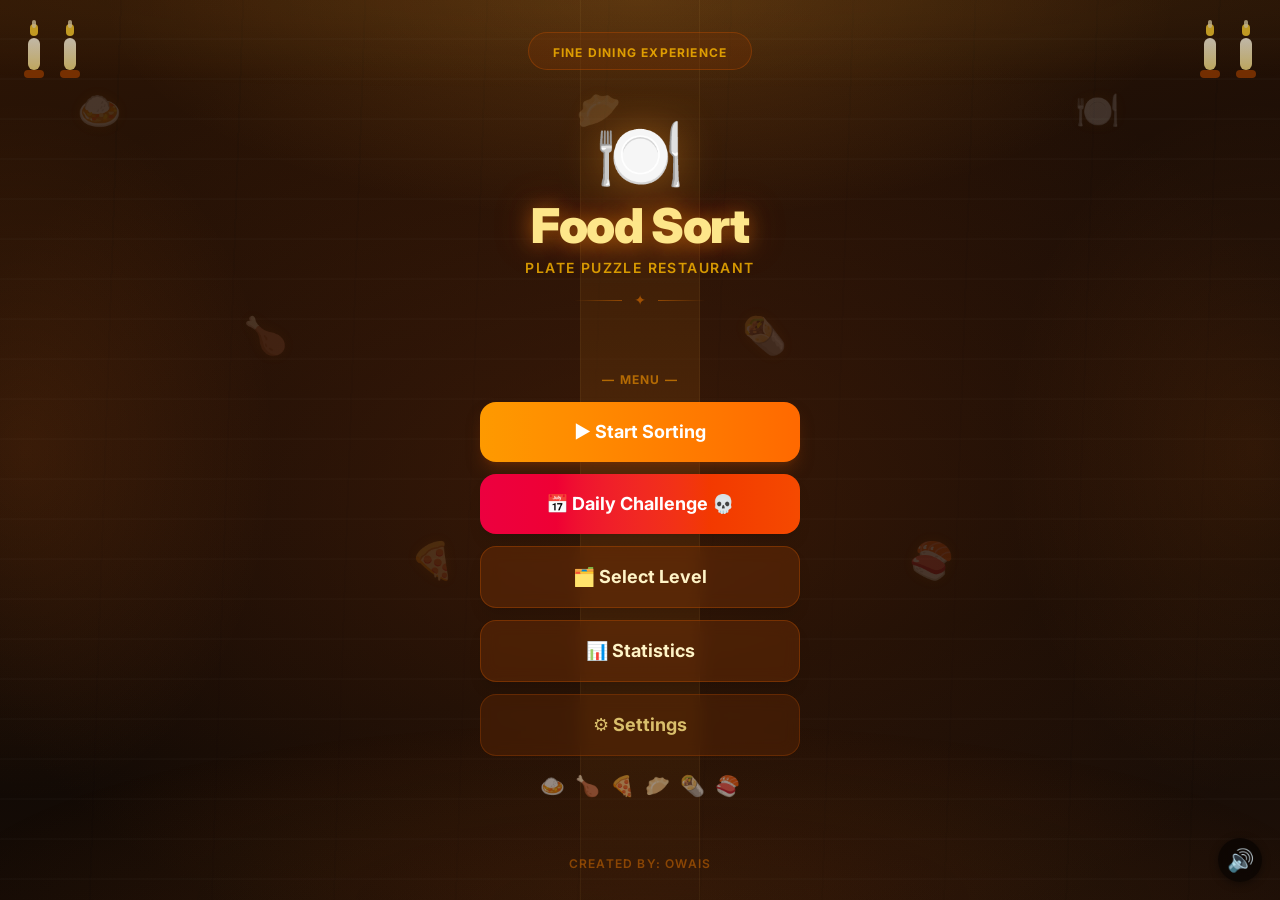
<file: index.html>
<!DOCTYPE html>
<html lang="en">
  <head>
    <meta charset="UTF-8" />
    <meta name="viewport" content="width=device-width, initial-scale=1.0, maximum-scale=1" />
    <title>Food Sorting Puzzle</title>
    <meta name="description" content="Food Sorting Puzzle — built on Replit. Update this description to reflect the app." />
    <meta name="robots" content="index, follow" />
    <meta property="og:title" content="food Sorting Puzzle" />
    <meta property="og:description" content="foodd Sorting Puzzle — built on Replit. Update this description to reflect the app." />
    <meta property="og:type" content="website" />
    <meta name="twitter:card" content="summary_large_image" />
    <meta name="twitter:title" content="food Sorting Puzzle" />
    <meta name="twitter:description" content="food Sorting Puzzle — built on Replit. Update this description to reflect the app." />
    <link rel="icon" type="image/svg+xml" href="/favicon.svg" />
    <link rel="preconnect" href="https://fonts.googleapis.com">
    <link rel="preconnect" href="https://fonts.gstatic.com" crossorigin>
    <link href="https://fonts.googleapis.com/css2?family=Inter:wght@400;500;600;700&display=swap" rel="stylesheet">
    <script type="module" crossorigin src="/food-sort-game/assets/index-DBHcboBS.js"></script>
    <link rel="stylesheet" crossorigin href="/food-sort-game/assets/index-Dw0gqLAV.css">
    <script async src="https://pagead2.googlesyndication.com/pagead/js/adsbygoogle.js" crossorigin="anonymous"></script>
    <script>
      window.adsbygoogle = window.adsbygoogle || [];
      let h5AdPlacementManager;

      window.adsbygoogle.push({
        google_ad_client: "ca-pub-3940256099942544",
        enable_h5_ads: true,
        "data_admob_interstitial-slot": "ca-app-pub-3940256099942544/1033173712",
        "data_admob_rewarded-slot": "ca-app-pub-3940256099942544/5224354917",
        h5_ad_config: {
          onAdPlacementReady: (placement) => {
            h5AdPlacementManager = placement;
          }
        }
      });
    </script>
  </head>
  <body>
    <div id="root"></div>

    <!-- Fixed Position Banner Ad Overlay -->
    <div id="admob-header-banner" style="position: fixed; top: 70px; left: 50%; transform: translateX(-50%); z-index: 9999; width: 320px; height: 50px; text-align: center;">
      <ins class="adsbygoogle"
           style="display:inline-block;width:320px;height:50px"
           data-ad-client="ca-pub-3940256099942544"
           data-ad-slot="6300978111"></ins>
      <script>
        (function() {
          var ins = document.querySelector('ins.adsbygoogle');
          if (ins && !ins.getAttribute('data-adsbygoogle-status')) {
            (window.adsbygoogle = window.adsbygoogle || []).push({});
          }
        })();
      </script>
    </div>

    <script src="https://replit-cdn.com/replit-pill/replit-pill.global.js" data-referral-code="rlsvamk8i1mg" data-repl-id="7eb28cec-068c-420e-bcb7-a853ef16c1ca"></script>

    <!-- Mute / Unmute Toggle Button -->
    <button id="mute-toggle" aria-label="Mute sound" style="
      position: fixed;
      bottom: 18px;
      right: 18px;
      z-index: 10000;
      width: 44px;
      height: 44px;
      border-radius: 50%;
      border: none;
      background: rgba(0,0,0,0.55);
      backdrop-filter: blur(6px);
      cursor: pointer;
      display: flex;
      align-items: center;
      justify-content: center;
      font-size: 22px;
      box-shadow: 0 2px 8px rgba(0,0,0,0.4);
      transition: background 0.2s;
    ">🔊</button>

    <script>
      // ---- Mute / Unmute system ----
      (function() {
        let isMuted = false;
        const btn = document.getElementById('mute-toggle');
        let gainNode = null;

        // Intercept AudioContext and override ctx.destination to be our gain node.
        // This forces ALL audio sources that connect to ctx.destination to flow
        // through the gain node, so setting gain.value=0 mutes everything.
        const OriginalAudioContext = window.AudioContext || window.webkitAudioContext;
        if (OriginalAudioContext) {
          const realDestinationDescriptor = Object.getOwnPropertyDescriptor(
            OriginalAudioContext.prototype, 'destination'
          );
          const ContextProxy = function(...args) {
            const ctx = new OriginalAudioContext(...args);
            const realDest = realDestinationDescriptor
              ? realDestinationDescriptor.get.call(ctx)
              : ctx.destination;
            const gain = ctx.createGain();
            gain.connect(realDest);
            gainNode = gain;
            // Shadow ctx.destination with our gain node so all
            // source.connect(ctx.destination) calls route through it
            Object.defineProperty(ctx, 'destination', {
              get: () => gain,
              configurable: true
            });
            return ctx;
          };
          ContextProxy.prototype = OriginalAudioContext.prototype;
          window.AudioContext = ContextProxy;
          if (window.webkitAudioContext) window.webkitAudioContext = ContextProxy;
        }

        function applyMute(muted) {
          // Mute all current and future <audio> / <video> elements
          document.querySelectorAll('audio, video').forEach(el => { el.muted = muted; });
          // Mute Web Audio via gain node if available
          if (gainNode) gainNode.gain.value = muted ? 0 : 1;
          btn.textContent = muted ? '🔇' : '🔊';
          btn.setAttribute('aria-label', muted ? 'Unmute sound' : 'Mute sound');
        }

        // Keep newly created audio/video elements in sync
        const observer = new MutationObserver(() => {
          if (isMuted) {
            document.querySelectorAll('audio, video').forEach(el => { el.muted = true; });
          }
        });
        observer.observe(document.body, { childList: true, subtree: true });

        btn.addEventListener('click', () => {
          isMuted = !isMuted;
          applyMute(isMuted);
        });
      })();
    </script>

    <script>
      // 1. Rewarded ad trigger for hints
      window.triggerInterstitialForHint = function() {
        if (typeof h5AdPlacementManager !== "undefined" && h5AdPlacementManager) {
          h5AdPlacementManager.requestAdPlacement({
            adUnitId: "ca-app-pub-3940256099942544/5354046379",
            onAdOpened: () => {
              console.log("Rewarded Interstitial opened.");
            },
            onAdClosed: () => {
              console.log("Rewarded Interstitial closed.");
            },
            onUserEarnedRewardListener: (reward) => {
              console.log("Reward earned:", reward);
              if (typeof window.showTheActualHint === "function") {
                window.showTheActualHint();
              }
            }
          });
        } else {
          // Fallback for local testing without internet/API
          if (typeof window.showTheActualHint === "function") {
            window.showTheActualHint();
          }
        }
      };

      // 2. Add Plate click system — rewarded ad for extra plate
      window.handleAddPlateClick = function() {
        if (h5AdPlacementManager) {
          h5AdPlacementManager.requestAdPlacement({
            adUnitId: "ca-app-pub-3940256099942544/5224354917",
            onUserEarnedRewardListener: (reward) => {
              if (typeof window.executeAddPlateLogic === "function") {
                window.executeAddPlateLogic();
              }
              alert("Success! Extra plate added.");
            },
            onError: (error) => {
              alert("Video failed to load. Please try again.");
            }
          });
        } else {
          alert("Ad engine is loading. Tap button again.");
        }
      };

      // Placeholder bridges to link to your game's background functions
      window.showTheActualHint = function() {
        console.log("Visual hint executed on layout.");
      };

      window.executeAddPlateLogic = function() {
        console.log("Extra plate container pushed onto game screen.");
      };

      // 3. Global level tracking — interstitial every 3 levels
      let completedLevelCount = 0;

      document.addEventListener("click", function(event) {
        // Walk up to the nearest button or role="button" element
        let target = event.target;
        while (target && target !== document.body) {
          if (target.tagName === 'BUTTON' || target.getAttribute('role') === 'button') break;
          target = target.parentElement;
        }
        if (!target || target === document.body) return;

        // Use only the direct text of the button, not nested children
        const ownText = (target.innerText || target.textContent || "").trim().toLowerCase();

        // Only match buttons whose own text is specifically about adding a plate —
        // NOT the subtitle "PLATE PUZZLE RESTAURANT" (which is not a button)
        const isAddPlateButton = ownText.includes("add plate") ||
                                 ownText.includes("extra plate") ||
                                 ownText.includes("+plate") ||
                                 ownText === "plate";

        // Only match explicit level-completion action buttons
        const isLevelCompleteButton = ownText === "next" ||
                                      ownText === "next level" ||
                                      ownText === "claim" ||
                                      ownText === "claim reward";

        if (isAddPlateButton) {
          console.log("Add Plate button detected — triggering rewarded ad flow...");
          window.handleAddPlateClick();
        } else if (isLevelCompleteButton) {
          completedLevelCount++;
          console.log("Levels completed this session: " + completedLevelCount);

          if (completedLevelCount % 3 === 0) {
            if (typeof h5AdPlacementManager !== "undefined" && h5AdPlacementManager) {
              h5AdPlacementManager.requestAdPlacement({
                adUnitId: "ca-app-pub-3940256099942544/1033173712",
                onAdOpened: () => {
                  console.log("Level Interstitial ad opened.");
                },
                onAdClosed: () => {
                  console.log("Level Interstitial closed. Resuming game.");
                },
                onError: (error) => {
                  console.error("Interstitial failed to load:", error);
                }
              });
            } else {
              console.log("Sandbox Fallback: Interstitial ad triggered (Every 3 levels)!");
            }
          }
        }
      });
    </script>
  </body>
</html>
</file>
<file: food-sort-game/assets/index-Dw0gqLAV.css>
@layer properties{@supports (((-webkit-hyphens:none)) and (not (margin-trim:inline))) or ((-moz-orient:inline) and (not (color:rgb(from red r g b)))){*,:before,:after,::backdrop{--tw-translate-x:0;--tw-translate-y:0;--tw-translate-z:0;--tw-rotate-x:initial;--tw-rotate-y:initial;--tw-rotate-z:initial;--tw-skew-x:initial;--tw-skew-y:initial;--tw-space-y-reverse:0;--tw-space-x-reverse:0;--tw-border-style:solid;--tw-gradient-position:initial;--tw-gradient-from:#0000;--tw-gradient-via:#0000;--tw-gradient-to:#0000;--tw-gradient-stops:initial;--tw-gradient-via-stops:initial;--tw-gradient-from-position:0%;--tw-gradient-via-position:50%;--tw-gradient-to-position:100%;--tw-leading:initial;--tw-font-weight:initial;--tw-tracking:initial;--tw-ordinal:initial;--tw-slashed-zero:initial;--tw-numeric-figure:initial;--tw-numeric-spacing:initial;--tw-numeric-fraction:initial;--tw-shadow:0 0 #0000;--tw-shadow-color:initial;--tw-shadow-alpha:100%;--tw-inset-shadow:0 0 #0000;--tw-inset-shadow-color:initial;--tw-inset-shadow-alpha:100%;--tw-ring-color:initial;--tw-ring-shadow:0 0 #0000;--tw-inset-ring-color:initial;--tw-inset-ring-shadow:0 0 #0000;--tw-ring-inset:initial;--tw-ring-offset-width:0px;--tw-ring-offset-color:#fff;--tw-ring-offset-shadow:0 0 #0000;--tw-outline-style:solid;--tw-blur:initial;--tw-brightness:initial;--tw-contrast:initial;--tw-grayscale:initial;--tw-hue-rotate:initial;--tw-invert:initial;--tw-opacity:initial;--tw-saturate:initial;--tw-sepia:initial;--tw-drop-shadow:initial;--tw-drop-shadow-color:initial;--tw-drop-shadow-alpha:100%;--tw-drop-shadow-size:initial;--tw-backdrop-blur:initial;--tw-backdrop-brightness:initial;--tw-backdrop-contrast:initial;--tw-backdrop-grayscale:initial;--tw-backdrop-hue-rotate:initial;--tw-backdrop-invert:initial;--tw-backdrop-opacity:initial;--tw-backdrop-saturate:initial;--tw-backdrop-sepia:initial;--tw-duration:initial;--tw-ease:initial;--tw-content:"";--tw-scale-x:1;--tw-scale-y:1;--tw-scale-z:1;--tw-animation-delay:0s;--tw-animation-direction:normal;--tw-animation-duration:initial;--tw-animation-fill-mode:none;--tw-animation-iteration-count:1;--tw-enter-blur:0;--tw-enter-opacity:1;--tw-enter-rotate:0;--tw-enter-scale:1;--tw-enter-translate-x:0;--tw-enter-translate-y:0;--tw-exit-blur:0;--tw-exit-opacity:1;--tw-exit-rotate:0;--tw-exit-scale:1;--tw-exit-translate-x:0;--tw-exit-translate-y:0}}}@layer theme{:root,:host{--color-red-50:oklch(97.1% .013 17.38);--color-red-300:oklch(80.8% .114 19.571);--color-red-400:oklch(70.4% .191 22.216);--color-red-500:oklch(63.7% .237 25.331);--color-red-600:oklch(57.7% .245 27.325);--color-orange-300:oklch(83.7% .128 66.29);--color-orange-400:oklch(75% .183 55.934);--color-orange-500:oklch(70.5% .213 47.604);--color-orange-600:oklch(64.6% .222 41.116);--color-orange-700:oklch(55.3% .195 38.402);--color-amber-50:oklch(98.7% .022 95.277);--color-amber-100:oklch(96.2% .059 95.617);--color-amber-200:oklch(92.4% .12 95.746);--color-amber-300:oklch(87.9% .169 91.605);--color-amber-400:oklch(82.8% .189 84.429);--color-amber-500:oklch(76.9% .188 70.08);--color-amber-600:oklch(66.6% .179 58.318);--color-amber-700:oklch(55.5% .163 48.998);--color-amber-800:oklch(47.3% .137 46.201);--color-amber-900:oklch(41.4% .112 45.904);--color-yellow-300:oklch(90.5% .182 98.111);--color-yellow-400:oklch(85.2% .199 91.936);--color-yellow-500:oklch(79.5% .184 86.047);--color-green-300:oklch(87.1% .15 154.449);--color-green-400:oklch(79.2% .209 151.711);--color-green-500:oklch(72.3% .219 149.579);--color-purple-200:oklch(90.2% .063 306.703);--color-purple-300:oklch(82.7% .119 306.383);--color-purple-500:oklch(62.7% .265 303.9);--color-purple-900:oklch(38.1% .176 304.987);--color-rose-300:oklch(81% .117 11.638);--color-rose-400:oklch(71.2% .194 13.428);--color-rose-500:oklch(64.5% .246 16.439);--color-rose-600:oklch(58.6% .253 17.585);--color-slate-300:oklch(86.9% .022 252.894);--color-slate-400:oklch(70.4% .04 256.788);--color-slate-500:oklch(55.4% .046 257.417);--color-gray-50:oklch(98.5% .002 247.839);--color-gray-600:oklch(44.6% .03 256.802);--color-gray-900:oklch(21% .034 264.665);--color-stone-900:oklch(21.6% .006 56.043);--color-black:#000;--color-white:#fff;--spacing:.25rem;--container-xs:20rem;--container-sm:24rem;--container-md:28rem;--container-lg:32rem;--container-2xl:42rem;--container-3xl:48rem;--text-xs:.75rem;--text-xs--line-height:calc(1 / .75);--text-sm:.875rem;--text-sm--line-height:calc(1.25 / .875);--text-base:1rem;--text-base--line-height: 1.5 ;--text-lg:1.125rem;--text-lg--line-height:calc(1.75 / 1.125);--text-xl:1.25rem;--text-xl--line-height:calc(1.75 / 1.25);--text-2xl:1.5rem;--text-2xl--line-height:calc(2 / 1.5);--text-3xl:1.875rem;--text-3xl--line-height: 1.2 ;--text-4xl:2.25rem;--text-4xl--line-height:calc(2.5 / 2.25);--text-5xl:3rem;--text-5xl--line-height:1;--text-6xl:3.75rem;--text-6xl--line-height:1;--text-7xl:4.5rem;--text-7xl--line-height:1;--font-weight-normal:400;--font-weight-medium:500;--font-weight-semibold:600;--font-weight-bold:700;--font-weight-black:900;--tracking-tight:-.025em;--tracking-wide:.025em;--tracking-widest:.1em;--leading-tight:1.25;--leading-snug:1.375;--leading-normal:1.5;--leading-relaxed:1.625;--radius-2xl:1rem;--radius-3xl:1.5rem;--drop-shadow-lg:0 4px 4px #00000026;--ease-in-out:cubic-bezier(.4, 0, .2, 1);--animate-spin:spin 1s linear infinite;--animate-pulse:pulse 2s cubic-bezier(.4, 0, .6, 1) infinite;--blur-sm:8px;--aspect-video:16 / 9;--default-transition-duration:.15s;--default-transition-timing-function:cubic-bezier(.4, 0, .2, 1);--default-font-family:var(--app-font-sans);--default-mono-font-family:var(--app-font-mono);--color-border:hsl(var(--border))}}@layer base{*,:after,:before,::backdrop{box-sizing:border-box;border:0 solid;margin:0;padding:0}::file-selector-button{box-sizing:border-box;border:0 solid;margin:0;padding:0}html,:host{-webkit-text-size-adjust:100%;tab-size:4;line-height:1.5;font-family:var(--default-font-family,ui-sans-serif, system-ui, sans-serif, "Apple Color Emoji", "Segoe UI Emoji", "Segoe UI Symbol", "Noto Color Emoji");font-feature-settings:var(--default-font-feature-settings,normal);font-variation-settings:var(--default-font-variation-settings,normal);-webkit-tap-highlight-color:transparent}hr{height:0;color:inherit;border-top-width:1px}abbr:where([title]){-webkit-text-decoration:underline dotted;text-decoration:underline dotted}h1,h2,h3,h4,h5,h6{font-size:inherit;font-weight:inherit}a{color:inherit;-webkit-text-decoration:inherit;text-decoration:inherit}b,strong{font-weight:bolder}code,kbd,samp,pre{font-family:var(--default-mono-font-family,ui-monospace, SFMono-Regular, Menlo, Monaco, Consolas, "Liberation Mono", "Courier New", monospace);font-feature-settings:var(--default-mono-font-feature-settings,normal);font-variation-settings:var(--default-mono-font-variation-settings,normal);font-size:1em}small{font-size:80%}sub,sup{vertical-align:baseline;font-size:75%;line-height:0;position:relative}sub{bottom:-.25em}sup{top:-.5em}table{text-indent:0;border-color:inherit;border-collapse:collapse}:-moz-focusring{outline:auto}progress{vertical-align:baseline}summary{display:list-item}ol,ul,menu{list-style:none}img,svg,video,canvas,audio,iframe,embed,object{vertical-align:middle;display:block}img,video{max-width:100%;height:auto}button,input,select,optgroup,textarea{font:inherit;font-feature-settings:inherit;font-variation-settings:inherit;letter-spacing:inherit;color:inherit;opacity:1;background-color:#0000;border-radius:0}::file-selector-button{font:inherit;font-feature-settings:inherit;font-variation-settings:inherit;letter-spacing:inherit;color:inherit;opacity:1;background-color:#0000;border-radius:0}:where(select:is([multiple],[size])) optgroup{font-weight:bolder}:where(select:is([multiple],[size])) optgroup option{padding-inline-start:20px}::file-selector-button{margin-inline-end:4px}::placeholder{opacity:1}@supports (not ((-webkit-appearance:-apple-pay-button))) or (contain-intrinsic-size:1px){::placeholder{color:currentColor}@supports (color:color-mix(in lab,red,red)){::placeholder{color:color-mix(in oklab,currentcolor 50%,transparent)}}}textarea{resize:vertical}::-webkit-search-decoration{-webkit-appearance:none}::-webkit-date-and-time-value{min-height:1lh;text-align:inherit}::-webkit-datetime-edit{display:inline-flex}::-webkit-datetime-edit-fields-wrapper{padding:0}::-webkit-datetime-edit{padding-block:0}::-webkit-datetime-edit-year-field{padding-block:0}::-webkit-datetime-edit-month-field{padding-block:0}::-webkit-datetime-edit-day-field{padding-block:0}::-webkit-datetime-edit-hour-field{padding-block:0}::-webkit-datetime-edit-minute-field{padding-block:0}::-webkit-datetime-edit-second-field{padding-block:0}::-webkit-datetime-edit-millisecond-field{padding-block:0}::-webkit-datetime-edit-meridiem-field{padding-block:0}::-webkit-calendar-picker-indicator{line-height:1}:-moz-ui-invalid{box-shadow:none}button,input:where([type=button],[type=reset],[type=submit]){appearance:button}::file-selector-button{appearance:button}::-webkit-inner-spin-button{height:auto}::-webkit-outer-spin-button{height:auto}[hidden]:where(:not([hidden=until-found])){display:none!important}*{border-color:hsl(var(--border))}body{font-family:var(--app-font-sans);-webkit-font-smoothing:antialiased;-moz-osx-font-smoothing:grayscale}}@layer components;@layer utilities{.\@container\/field-group{container:field-group/inline-size}.pointer-events-auto{pointer-events:auto}.pointer-events-none{pointer-events:none}.invisible{visibility:hidden}.visible{visibility:visible}.sr-only{clip-path:inset(50%);white-space:nowrap;border-width:0;width:1px;height:1px;margin:-1px;padding:0;position:absolute;overflow:hidden}.absolute{position:absolute}.fixed{position:fixed}.relative{position:relative}.static{position:static}.inset-0{inset:calc(var(--spacing) * 0)}.inset-x-0{inset-inline:calc(var(--spacing) * 0)}.inset-y-0{inset-block:calc(var(--spacing) * 0)}.-top-0\.5{top:calc(var(--spacing) * -.5)}.-top-1{top:calc(var(--spacing) * -1)}.-top-12{top:calc(var(--spacing) * -12)}.top-0{top:calc(var(--spacing) * 0)}.top-0\.5{top:calc(var(--spacing) * .5)}.top-1\.5{top:calc(var(--spacing) * 1.5)}.top-1\/2{top:50%}.top-2{top:calc(var(--spacing) * 2)}.top-3\.5{top:calc(var(--spacing) * 3.5)}.top-4{top:calc(var(--spacing) * 4)}.top-6{top:calc(var(--spacing) * 6)}.top-\[1px\]{top:1px}.top-\[50\%\]{top:50%}.top-\[60\%\]{top:60%}.top-full{top:100%}.-right-0\.5{right:calc(var(--spacing) * -.5)}.-right-12{right:calc(var(--spacing) * -12)}.right-0{right:calc(var(--spacing) * 0)}.right-1{right:calc(var(--spacing) * 1)}.right-2{right:calc(var(--spacing) * 2)}.right-3{right:calc(var(--spacing) * 3)}.right-4{right:calc(var(--spacing) * 4)}.right-6{right:calc(var(--spacing) * 6)}.-bottom-12{bottom:calc(var(--spacing) * -12)}.bottom-0{bottom:calc(var(--spacing) * 0)}.-left-12{left:calc(var(--spacing) * -12)}.left-0{left:calc(var(--spacing) * 0)}.left-0\.5{left:calc(var(--spacing) * .5)}.left-1\/2{left:50%}.left-2{left:calc(var(--spacing) * 2)}.left-6{left:calc(var(--spacing) * 6)}.left-\[50\%\]{left:50%}.z-10{z-index:10}.z-20{z-index:20}.z-40{z-index:40}.z-50{z-index:50}.z-\[1\]{z-index:1}.z-\[100\]{z-index:100}.order-first{order:-9999}.order-last{order:9999}.\!m-0{margin:calc(var(--spacing) * 0)!important}.-mx-1{margin-inline:calc(var(--spacing) * -1)}.mx-2{margin-inline:calc(var(--spacing) * 2)}.mx-3\.5{margin-inline:calc(var(--spacing) * 3.5)}.mx-4{margin-inline:calc(var(--spacing) * 4)}.mx-auto{margin-inline:auto}.-my-2{margin-block:calc(var(--spacing) * -2)}.my-0{margin-block:calc(var(--spacing) * 0)}.my-0\.5{margin-block:calc(var(--spacing) * .5)}.my-1{margin-block:calc(var(--spacing) * 1)}.-mt-2{margin-top:calc(var(--spacing) * -2)}.-mt-4{margin-top:calc(var(--spacing) * -4)}.mt-0\.5{margin-top:calc(var(--spacing) * .5)}.mt-1\.5{margin-top:calc(var(--spacing) * 1.5)}.mt-2{margin-top:calc(var(--spacing) * 2)}.mt-3{margin-top:calc(var(--spacing) * 3)}.mt-4{margin-top:calc(var(--spacing) * 4)}.mt-24{margin-top:calc(var(--spacing) * 24)}.mt-auto{margin-top:auto}.mr-1{margin-right:calc(var(--spacing) * 1)}.mr-2{margin-right:calc(var(--spacing) * 2)}.mb-0\.5{margin-bottom:calc(var(--spacing) * .5)}.mb-1{margin-bottom:calc(var(--spacing) * 1)}.mb-2{margin-bottom:calc(var(--spacing) * 2)}.mb-3{margin-bottom:calc(var(--spacing) * 3)}.mb-4{margin-bottom:calc(var(--spacing) * 4)}.mb-5{margin-bottom:calc(var(--spacing) * 5)}.-ml-4{margin-left:calc(var(--spacing) * -4)}.ml-1{margin-left:calc(var(--spacing) * 1)}.ml-4{margin-left:calc(var(--spacing) * 4)}.ml-auto{margin-left:auto}.line-clamp-2{-webkit-line-clamp:2;-webkit-box-orient:vertical;display:-webkit-box;overflow:hidden}.block{display:block}.flex{display:flex}.grid{display:grid}.hidden{display:none}.inline{display:inline}.inline-block{display:inline-block}.inline-flex{display:inline-flex}.table{display:table}.aspect-square{aspect-ratio:1}.aspect-video{aspect-ratio:var(--aspect-video)}.size-4{width:calc(var(--spacing) * 4);height:calc(var(--spacing) * 4)}.size-6{width:calc(var(--spacing) * 6);height:calc(var(--spacing) * 6)}.size-8{width:calc(var(--spacing) * 8);height:calc(var(--spacing) * 8)}.size-10{width:calc(var(--spacing) * 10);height:calc(var(--spacing) * 10)}.size-\[--cell-size\]{width:--cell-size;height:--cell-size}.h-1\.5{height:calc(var(--spacing) * 1.5)}.h-2{height:calc(var(--spacing) * 2)}.h-2\.5{height:calc(var(--spacing) * 2.5)}.h-3{height:calc(var(--spacing) * 3)}.h-3\.5{height:calc(var(--spacing) * 3.5)}.h-4{height:calc(var(--spacing) * 4)}.h-5{height:calc(var(--spacing) * 5)}.h-6{height:calc(var(--spacing) * 6)}.h-7{height:calc(var(--spacing) * 7)}.h-8{height:calc(var(--spacing) * 8)}.h-9{height:calc(var(--spacing) * 9)}.h-10{height:calc(var(--spacing) * 10)}.h-12{height:calc(var(--spacing) * 12)}.h-\[--cell-size\]{height:--cell-size}.h-\[1px\]{height:1px}.h-\[var\(--radix-navigation-menu-viewport-height\)\]{height:var(--radix-navigation-menu-viewport-height)}.h-\[var\(--radix-select-trigger-height\)\]{height:var(--radix-select-trigger-height)}.h-auto{height:auto}.h-full{height:100%}.h-px{height:1px}.h-svh{height:100svh}.max-h-\[--radix-context-menu-content-available-height\]{max-height:--radix-context-menu-content-available-height}.max-h-\[--radix-select-content-available-height\]{max-height:--radix-select-content-available-height}.max-h-\[300px\]{max-height:300px}.max-h-\[var\(--radix-dropdown-menu-content-available-height\)\]{max-height:var(--radix-dropdown-menu-content-available-height)}.max-h-screen{max-height:100vh}.min-h-0{min-height:calc(var(--spacing) * 0)}.min-h-8{min-height:calc(var(--spacing) * 8)}.min-h-9{min-height:calc(var(--spacing) * 9)}.min-h-10{min-height:calc(var(--spacing) * 10)}.min-h-\[60px\]{min-height:60px}.min-h-screen{min-height:100vh}.min-h-svh{min-height:100svh}.w-0{width:calc(var(--spacing) * 0)}.w-1{width:calc(var(--spacing) * 1)}.w-1\.5{width:calc(var(--spacing) * 1.5)}.w-2{width:calc(var(--spacing) * 2)}.w-2\.5{width:calc(var(--spacing) * 2.5)}.w-3{width:calc(var(--spacing) * 3)}.w-3\.5{width:calc(var(--spacing) * 3.5)}.w-3\/4{width:75%}.w-4{width:calc(var(--spacing) * 4)}.w-5{width:calc(var(--spacing) * 5)}.w-6{width:calc(var(--spacing) * 6)}.w-7{width:calc(var(--spacing) * 7)}.w-8{width:calc(var(--spacing) * 8)}.w-9{width:calc(var(--spacing) * 9)}.w-10{width:calc(var(--spacing) * 10)}.w-12{width:calc(var(--spacing) * 12)}.w-14{width:calc(var(--spacing) * 14)}.w-16{width:calc(var(--spacing) * 16)}.w-20{width:calc(var(--spacing) * 20)}.w-32{width:calc(var(--spacing) * 32)}.w-64{width:calc(var(--spacing) * 64)}.w-72{width:calc(var(--spacing) * 72)}.w-\[--cell-size\]{width:--cell-size}.w-\[1px\]{width:1px}.w-\[100px\]{width:100px}.w-\[var\(--sidebar-width\)\]{width:var(--sidebar-width)}.w-auto{width:auto}.w-fit{width:fit-content}.w-full{width:100%}.w-max{width:max-content}.w-px{width:1px}.max-w-2xl{max-width:var(--container-2xl)}.max-w-3xl{max-width:var(--container-3xl)}.max-w-\[var\(--skeleton-width\)\]{max-width:var(--skeleton-width)}.max-w-lg{max-width:var(--container-lg)}.max-w-max{max-width:max-content}.max-w-md{max-width:var(--container-md)}.max-w-sm{max-width:var(--container-sm)}.max-w-xs{max-width:var(--container-xs)}.min-w-0{min-width:calc(var(--spacing) * 0)}.min-w-5{min-width:calc(var(--spacing) * 5)}.min-w-8{min-width:calc(var(--spacing) * 8)}.min-w-9{min-width:calc(var(--spacing) * 9)}.min-w-10{min-width:calc(var(--spacing) * 10)}.min-w-\[--cell-size\]{min-width:--cell-size}.min-w-\[8rem\]{min-width:8rem}.min-w-\[12rem\]{min-width:12rem}.min-w-\[var\(--radix-select-trigger-width\)\]{min-width:var(--radix-select-trigger-width)}.flex-1{flex:1}.shrink-0{flex-shrink:0}.grow{flex-grow:1}.grow-0{flex-grow:0}.basis-full{flex-basis:100%}.caption-bottom{caption-side:bottom}.border-collapse{border-collapse:collapse}.origin-\[--radix-context-menu-content-transform-origin\]{transform-origin:--radix-context-menu-content-transform-origin}.origin-\[--radix-dropdown-menu-content-transform-origin\]{transform-origin:--radix-dropdown-menu-content-transform-origin}.origin-\[--radix-hover-card-content-transform-origin\]{transform-origin:--radix-hover-card-content-transform-origin}.origin-\[--radix-menubar-content-transform-origin\]{transform-origin:--radix-menubar-content-transform-origin}.origin-\[--radix-popover-content-transform-origin\]{transform-origin:--radix-popover-content-transform-origin}.origin-\[--radix-select-content-transform-origin\]{transform-origin:--radix-select-content-transform-origin}.origin-\[--radix-tooltip-content-transform-origin\]{transform-origin:--radix-tooltip-content-transform-origin}.-translate-x-1\/2{--tw-translate-x: -50% ;translate:var(--tw-translate-x) var(--tw-translate-y)}.-translate-x-px{--tw-translate-x:-1px;translate:var(--tw-translate-x) var(--tw-translate-y)}.translate-x-0\.5{--tw-translate-x:calc(var(--spacing) * .5);translate:var(--tw-translate-x) var(--tw-translate-y)}.translate-x-7{--tw-translate-x:calc(var(--spacing) * 7);translate:var(--tw-translate-x) var(--tw-translate-y)}.translate-x-\[-50\%\]{--tw-translate-x:-50%;translate:var(--tw-translate-x) var(--tw-translate-y)}.translate-x-px{--tw-translate-x:1px;translate:var(--tw-translate-x) var(--tw-translate-y)}.-translate-y-1\/2{--tw-translate-y: -50% ;translate:var(--tw-translate-x) var(--tw-translate-y)}.translate-y-\[-50\%\]{--tw-translate-y:-50%;translate:var(--tw-translate-x) var(--tw-translate-y)}.rotate-45{rotate:45deg}.rotate-90{rotate:90deg}.transform{transform:var(--tw-rotate-x,) var(--tw-rotate-y,) var(--tw-rotate-z,) var(--tw-skew-x,) var(--tw-skew-y,)}.animate-caret-blink{animation:1.25s ease-out infinite caret-blink}.animate-in{animation:enter var(--tw-animation-duration,var(--tw-duration,.15s))var(--tw-ease,ease)var(--tw-animation-delay,0s)var(--tw-animation-iteration-count,1)var(--tw-animation-direction,normal)var(--tw-animation-fill-mode,none)}.animate-pulse{animation:var(--animate-pulse)}.animate-spin{animation:var(--animate-spin)}.cursor-default{cursor:default}.cursor-not-allowed{cursor:not-allowed}.cursor-pointer{cursor:pointer}.cursor-text{cursor:text}.touch-none{touch-action:none}.resize{resize:both}.resize-none{resize:none}.list-disc{list-style-type:disc}.list-none{list-style-type:none}.grid-cols-2{grid-template-columns:repeat(2,minmax(0,1fr))}.grid-cols-5{grid-template-columns:repeat(5,minmax(0,1fr))}.grid-cols-7{grid-template-columns:repeat(7,minmax(0,1fr))}.flex-col{flex-direction:column}.flex-col-reverse{flex-direction:column-reverse}.flex-row{flex-direction:row}.flex-wrap{flex-wrap:wrap}.place-content-center{place-content:center}.items-center{align-items:center}.items-end{align-items:flex-end}.items-start{align-items:flex-start}.items-stretch{align-items:stretch}.justify-between{justify-content:space-between}.justify-center{justify-content:center}.justify-start{justify-content:flex-start}.gap-0\.5{gap:calc(var(--spacing) * .5)}.gap-1{gap:calc(var(--spacing) * 1)}.gap-1\.5{gap:calc(var(--spacing) * 1.5)}.gap-2{gap:calc(var(--spacing) * 2)}.gap-2\.5{gap:calc(var(--spacing) * 2.5)}.gap-3{gap:calc(var(--spacing) * 3)}.gap-4{gap:calc(var(--spacing) * 4)}.gap-5{gap:calc(var(--spacing) * 5)}.gap-6{gap:calc(var(--spacing) * 6)}.gap-7{gap:calc(var(--spacing) * 7)}:where(.space-y-1>:not(:last-child)){--tw-space-y-reverse:0;margin-block-start:calc(calc(var(--spacing) * 1) * var(--tw-space-y-reverse));margin-block-end:calc(calc(var(--spacing) * 1) * calc(1 - var(--tw-space-y-reverse)))}:where(.space-y-1\.5>:not(:last-child)){--tw-space-y-reverse:0;margin-block-start:calc(calc(var(--spacing) * 1.5) * var(--tw-space-y-reverse));margin-block-end:calc(calc(var(--spacing) * 1.5) * calc(1 - var(--tw-space-y-reverse)))}:where(.space-y-2>:not(:last-child)){--tw-space-y-reverse:0;margin-block-start:calc(calc(var(--spacing) * 2) * var(--tw-space-y-reverse));margin-block-end:calc(calc(var(--spacing) * 2) * calc(1 - var(--tw-space-y-reverse)))}:where(.space-y-3>:not(:last-child)){--tw-space-y-reverse:0;margin-block-start:calc(calc(var(--spacing) * 3) * var(--tw-space-y-reverse));margin-block-end:calc(calc(var(--spacing) * 3) * calc(1 - var(--tw-space-y-reverse)))}:where(.space-y-6>:not(:last-child)){--tw-space-y-reverse:0;margin-block-start:calc(calc(var(--spacing) * 6) * var(--tw-space-y-reverse));margin-block-end:calc(calc(var(--spacing) * 6) * calc(1 - var(--tw-space-y-reverse)))}:where(.space-x-1>:not(:last-child)){--tw-space-x-reverse:0;margin-inline-start:calc(calc(var(--spacing) * 1) * var(--tw-space-x-reverse));margin-inline-end:calc(calc(var(--spacing) * 1) * calc(1 - var(--tw-space-x-reverse)))}:where(.space-x-4>:not(:last-child)){--tw-space-x-reverse:0;margin-inline-start:calc(calc(var(--spacing) * 4) * var(--tw-space-x-reverse));margin-inline-end:calc(calc(var(--spacing) * 4) * calc(1 - var(--tw-space-x-reverse)))}.self-stretch{align-self:stretch}.truncate{text-overflow:ellipsis;white-space:nowrap;overflow:hidden}.overflow-auto{overflow:auto}.overflow-hidden{overflow:hidden}.overflow-x-hidden{overflow-x:hidden}.overflow-y-auto{overflow-y:auto}.rounded{border-radius:.25rem}.rounded-2xl{border-radius:var(--radius-2xl)}.rounded-3xl{border-radius:var(--radius-3xl)}.rounded-\[2px\]{border-radius:2px}.rounded-\[calc\(var\(--radius\)-5px\)\]{border-radius:calc(var(--radius) - 5px)}.rounded-\[inherit\]{border-radius:inherit}.rounded-full{border-radius:3.40282e38px}.rounded-lg{border-radius:var(--radius)}.rounded-md{border-radius:calc(var(--radius) - 2px)}.rounded-none{border-radius:0}.rounded-sm{border-radius:calc(var(--radius) - 4px)}.rounded-xl{border-radius:calc(var(--radius) + 4px)}.rounded-t-\[10px\]{border-top-left-radius:10px;border-top-right-radius:10px}.rounded-l-md{border-top-left-radius:calc(var(--radius) - 2px);border-bottom-left-radius:calc(var(--radius) - 2px)}.rounded-tl-sm{border-top-left-radius:calc(var(--radius) - 4px)}.rounded-r-md{border-top-right-radius:calc(var(--radius) - 2px);border-bottom-right-radius:calc(var(--radius) - 2px)}.border{border-style:var(--tw-border-style);border-width:1px}.border-0{border-style:var(--tw-border-style);border-width:0}.border-2{border-style:var(--tw-border-style);border-width:2px}.border-\[1\.5px\]{border-style:var(--tw-border-style);border-width:1.5px}.border-y{border-block-style:var(--tw-border-style);border-block-width:1px}.border-t{border-top-style:var(--tw-border-style);border-top-width:1px}.border-r{border-right-style:var(--tw-border-style);border-right-width:1px}.border-b{border-bottom-style:var(--tw-border-style);border-bottom-width:1px}.border-l{border-left-style:var(--tw-border-style);border-left-width:1px}.border-l-2{border-left-style:var(--tw-border-style);border-left-width:2px}.border-dashed{--tw-border-style:dashed;border-style:dashed}.\[border-color\:var\(--badge-outline\)\]{border-color:var(--badge-outline)}.\[border-color\:var\(--button-outline\)\]{border-color:var(--button-outline)}.border-\[--color-border\]{border-color:--color-border}.border-amber-400\/30{border-color:#fcbb004d}@supports (color:color-mix(in lab,red,red)){.border-amber-400\/30{border-color:color-mix(in oklab,var(--color-amber-400) 30%,transparent)}}.border-amber-500\/40{border-color:#f99c0066}@supports (color:color-mix(in lab,red,red)){.border-amber-500\/40{border-color:color-mix(in oklab,var(--color-amber-500) 40%,transparent)}}.border-amber-600\/40{border-color:#dd740066}@supports (color:color-mix(in lab,red,red)){.border-amber-600\/40{border-color:color-mix(in oklab,var(--color-amber-600) 40%,transparent)}}.border-amber-700\/10{border-color:#b750001a}@supports (color:color-mix(in lab,red,red)){.border-amber-700\/10{border-color:color-mix(in oklab,var(--color-amber-700) 10%,transparent)}}.border-amber-700\/15{border-color:#b7500026}@supports (color:color-mix(in lab,red,red)){.border-amber-700\/15{border-color:color-mix(in oklab,var(--color-amber-700) 15%,transparent)}}.border-amber-700\/20{border-color:#b7500033}@supports (color:color-mix(in lab,red,red)){.border-amber-700\/20{border-color:color-mix(in oklab,var(--color-amber-700) 20%,transparent)}}.border-amber-700\/25{border-color:#b7500040}@supports (color:color-mix(in lab,red,red)){.border-amber-700\/25{border-color:color-mix(in oklab,var(--color-amber-700) 25%,transparent)}}.border-amber-700\/30{border-color:#b750004d}@supports (color:color-mix(in lab,red,red)){.border-amber-700\/30{border-color:color-mix(in oklab,var(--color-amber-700) 30%,transparent)}}.border-amber-700\/40{border-color:#b7500066}@supports (color:color-mix(in lab,red,red)){.border-amber-700\/40{border-color:color-mix(in oklab,var(--color-amber-700) 40%,transparent)}}.border-border,.border-border\/50{border-color:hsl(var(--border))}@supports (color:color-mix(in lab,red,red)){.border-border\/50{border-color:color-mix(in oklab,hsl(var(--border)) 50%,transparent)}}.border-destructive,.border-destructive\/50{border-color:hsl(var(--destructive))}@supports (color:color-mix(in lab,red,red)){.border-destructive\/50{border-color:color-mix(in oklab,hsl(var(--destructive)) 50%,transparent)}}.border-green-500\/30{border-color:#00c7584d}@supports (color:color-mix(in lab,red,red)){.border-green-500\/30{border-color:color-mix(in oklab,var(--color-green-500) 30%,transparent)}}.border-input{border-color:hsl(var(--input))}.border-orange-500\/30{border-color:#fe6e004d}@supports (color:color-mix(in lab,red,red)){.border-orange-500\/30{border-color:color-mix(in oklab,var(--color-orange-500) 30%,transparent)}}.border-orange-600\/30{border-color:#f051004d}@supports (color:color-mix(in lab,red,red)){.border-orange-600\/30{border-color:color-mix(in oklab,var(--color-orange-600) 30%,transparent)}}.border-primary,.border-primary\/50{border-color:hsl(var(--primary))}@supports (color:color-mix(in lab,red,red)){.border-primary\/50{border-color:color-mix(in oklab,hsl(var(--primary)) 50%,transparent)}}.border-purple-500\/20{border-color:#ac4bff33}@supports (color:color-mix(in lab,red,red)){.border-purple-500\/20{border-color:color-mix(in oklab,var(--color-purple-500) 20%,transparent)}}.border-purple-500\/30{border-color:#ac4bff4d}@supports (color:color-mix(in lab,red,red)){.border-purple-500\/30{border-color:color-mix(in oklab,var(--color-purple-500) 30%,transparent)}}.border-red-500\/30{border-color:#fb2c364d}@supports (color:color-mix(in lab,red,red)){.border-red-500\/30{border-color:color-mix(in oklab,var(--color-red-500) 30%,transparent)}}.border-rose-400\/30{border-color:#ff667f4d}@supports (color:color-mix(in lab,red,red)){.border-rose-400\/30{border-color:color-mix(in oklab,var(--color-rose-400) 30%,transparent)}}.border-rose-500\/15{border-color:#ff235726}@supports (color:color-mix(in lab,red,red)){.border-rose-500\/15{border-color:color-mix(in oklab,var(--color-rose-500) 15%,transparent)}}.border-rose-500\/20{border-color:#ff235733}@supports (color:color-mix(in lab,red,red)){.border-rose-500\/20{border-color:color-mix(in oklab,var(--color-rose-500) 20%,transparent)}}.border-slate-400\/30{border-color:#90a1b94d}@supports (color:color-mix(in lab,red,red)){.border-slate-400\/30{border-color:color-mix(in oklab,var(--color-slate-400) 30%,transparent)}}.border-transparent{border-color:#0000}.border-white\/5{border-color:#ffffff0d}@supports (color:color-mix(in lab,red,red)){.border-white\/5{border-color:color-mix(in oklab,var(--color-white) 5%,transparent)}}.border-white\/10{border-color:#ffffff1a}@supports (color:color-mix(in lab,red,red)){.border-white\/10{border-color:color-mix(in oklab,var(--color-white) 10%,transparent)}}.border-yellow-400\/40{border-color:#fac80066}@supports (color:color-mix(in lab,red,red)){.border-yellow-400\/40{border-color:color-mix(in oklab,var(--color-yellow-400) 40%,transparent)}}.border-yellow-500\/30{border-color:#edb2004d}@supports (color:color-mix(in lab,red,red)){.border-yellow-500\/30{border-color:color-mix(in oklab,var(--color-yellow-500) 30%,transparent)}}.border-t-transparent{border-top-color:#0000}.border-l-transparent{border-left-color:#0000}.bg-\[--color-bg\]{background-color:--color-bg}.bg-accent{background-color:hsl(var(--accent))}.bg-amber-100{background-color:var(--color-amber-100)}.bg-amber-300{background-color:var(--color-amber-300)}.bg-amber-400{background-color:var(--color-amber-400)}.bg-amber-400\/20{background-color:#fcbb0033}@supports (color:color-mix(in lab,red,red)){.bg-amber-400\/20{background-color:color-mix(in oklab,var(--color-amber-400) 20%,transparent)}}.bg-amber-500{background-color:var(--color-amber-500)}.bg-amber-500\/15{background-color:#f99c0026}@supports (color:color-mix(in lab,red,red)){.bg-amber-500\/15{background-color:color-mix(in oklab,var(--color-amber-500) 15%,transparent)}}.bg-amber-800{background-color:var(--color-amber-800)}.bg-amber-900\/20{background-color:#7b330633}@supports (color:color-mix(in lab,red,red)){.bg-amber-900\/20{background-color:color-mix(in oklab,var(--color-amber-900) 20%,transparent)}}.bg-amber-900\/30{background-color:#7b33064d}@supports (color:color-mix(in lab,red,red)){.bg-amber-900\/30{background-color:color-mix(in oklab,var(--color-amber-900) 30%,transparent)}}.bg-amber-900\/40{background-color:#7b330666}@supports (color:color-mix(in lab,red,red)){.bg-amber-900\/40{background-color:color-mix(in oklab,var(--color-amber-900) 40%,transparent)}}.bg-amber-900\/50{background-color:#7b330680}@supports (color:color-mix(in lab,red,red)){.bg-amber-900\/50{background-color:color-mix(in oklab,var(--color-amber-900) 50%,transparent)}}.bg-amber-900\/60{background-color:#7b330699}@supports (color:color-mix(in lab,red,red)){.bg-amber-900\/60{background-color:color-mix(in oklab,var(--color-amber-900) 60%,transparent)}}.bg-background{background-color:hsl(var(--background))}.bg-black\/20{background-color:#0003}@supports (color:color-mix(in lab,red,red)){.bg-black\/20{background-color:color-mix(in oklab,var(--color-black) 20%,transparent)}}.bg-black\/70{background-color:#000000b3}@supports (color:color-mix(in lab,red,red)){.bg-black\/70{background-color:color-mix(in oklab,var(--color-black) 70%,transparent)}}.bg-black\/80{background-color:#000c}@supports (color:color-mix(in lab,red,red)){.bg-black\/80{background-color:color-mix(in oklab,var(--color-black) 80%,transparent)}}.bg-border{background-color:hsl(var(--border))}.bg-card{background-color:hsl(var(--card))}.bg-destructive{background-color:hsl(var(--destructive))}.bg-foreground{background-color:hsl(var(--foreground))}.bg-gray-50{background-color:var(--color-gray-50)}.bg-green-500\/15{background-color:#00c75826}@supports (color:color-mix(in lab,red,red)){.bg-green-500\/15{background-color:color-mix(in oklab,var(--color-green-500) 15%,transparent)}}.bg-green-500\/20{background-color:#00c75833}@supports (color:color-mix(in lab,red,red)){.bg-green-500\/20{background-color:color-mix(in oklab,var(--color-green-500) 20%,transparent)}}.bg-input{background-color:hsl(var(--input))}.bg-muted,.bg-muted\/50{background-color:hsl(var(--muted))}@supports (color:color-mix(in lab,red,red)){.bg-muted\/50{background-color:color-mix(in oklab,hsl(var(--muted)) 50%,transparent)}}.bg-orange-500\/20{background-color:#fe6e0033}@supports (color:color-mix(in lab,red,red)){.bg-orange-500\/20{background-color:color-mix(in oklab,var(--color-orange-500) 20%,transparent)}}.bg-orange-500\/25{background-color:#fe6e0040}@supports (color:color-mix(in lab,red,red)){.bg-orange-500\/25{background-color:color-mix(in oklab,var(--color-orange-500) 25%,transparent)}}.bg-popover{background-color:hsl(var(--popover))}.bg-primary,.bg-primary\/10{background-color:hsl(var(--primary))}@supports (color:color-mix(in lab,red,red)){.bg-primary\/10{background-color:color-mix(in oklab,hsl(var(--primary)) 10%,transparent)}}.bg-primary\/20{background-color:hsl(var(--primary))}@supports (color:color-mix(in lab,red,red)){.bg-primary\/20{background-color:color-mix(in oklab,hsl(var(--primary)) 20%,transparent)}}.bg-purple-900\/20{background-color:#59168b33}@supports (color:color-mix(in lab,red,red)){.bg-purple-900\/20{background-color:color-mix(in oklab,var(--color-purple-900) 20%,transparent)}}.bg-purple-900\/30{background-color:#59168b4d}@supports (color:color-mix(in lab,red,red)){.bg-purple-900\/30{background-color:color-mix(in oklab,var(--color-purple-900) 30%,transparent)}}.bg-purple-900\/40{background-color:#59168b66}@supports (color:color-mix(in lab,red,red)){.bg-purple-900\/40{background-color:color-mix(in oklab,var(--color-purple-900) 40%,transparent)}}.bg-red-500\/20{background-color:#fb2c3633}@supports (color:color-mix(in lab,red,red)){.bg-red-500\/20{background-color:color-mix(in oklab,var(--color-red-500) 20%,transparent)}}.bg-red-500\/25{background-color:#fb2c3640}@supports (color:color-mix(in lab,red,red)){.bg-red-500\/25{background-color:color-mix(in oklab,var(--color-red-500) 25%,transparent)}}.bg-rose-500\/20{background-color:#ff235733}@supports (color:color-mix(in lab,red,red)){.bg-rose-500\/20{background-color:color-mix(in oklab,var(--color-rose-500) 20%,transparent)}}.bg-secondary{background-color:hsl(var(--secondary))}.bg-stone-900{background-color:var(--color-stone-900)}.bg-stone-900\/95{background-color:#1c1917f2}@supports (color:color-mix(in lab,red,red)){.bg-stone-900\/95{background-color:color-mix(in oklab,var(--color-stone-900) 95%,transparent)}}.bg-transparent{background-color:#0000}.bg-white{background-color:var(--color-white)}.bg-white\/5{background-color:#ffffff0d}@supports (color:color-mix(in lab,red,red)){.bg-white\/5{background-color:color-mix(in oklab,var(--color-white) 5%,transparent)}}.bg-white\/8{background-color:#ffffff14}@supports (color:color-mix(in lab,red,red)){.bg-white\/8{background-color:color-mix(in oklab,var(--color-white) 8%,transparent)}}.bg-white\/10{background-color:#ffffff1a}@supports (color:color-mix(in lab,red,red)){.bg-white\/10{background-color:color-mix(in oklab,var(--color-white) 10%,transparent)}}.bg-white\/15{background-color:#ffffff26}@supports (color:color-mix(in lab,red,red)){.bg-white\/15{background-color:color-mix(in oklab,var(--color-white) 15%,transparent)}}.bg-yellow-500\/20{background-color:#edb20033}@supports (color:color-mix(in lab,red,red)){.bg-yellow-500\/20{background-color:color-mix(in oklab,var(--color-yellow-500) 20%,transparent)}}.bg-gradient-to-b{--tw-gradient-position:to bottom in oklab;background-image:linear-gradient(var(--tw-gradient-stops))}.bg-gradient-to-br{--tw-gradient-position:to bottom right in oklab;background-image:linear-gradient(var(--tw-gradient-stops))}.bg-gradient-to-l{--tw-gradient-position:to left in oklab;background-image:linear-gradient(var(--tw-gradient-stops))}.bg-gradient-to-r{--tw-gradient-position:to right in oklab;background-image:linear-gradient(var(--tw-gradient-stops))}.from-amber-50{--tw-gradient-from:var(--color-amber-50);--tw-gradient-stops:var(--tw-gradient-via-stops,var(--tw-gradient-position), var(--tw-gradient-from) var(--tw-gradient-from-position), var(--tw-gradient-to) var(--tw-gradient-to-position))}.from-amber-400{--tw-gradient-from:var(--color-amber-400);--tw-gradient-stops:var(--tw-gradient-via-stops,var(--tw-gradient-position), var(--tw-gradient-from) var(--tw-gradient-from-position), var(--tw-gradient-to) var(--tw-gradient-to-position))}.from-amber-500{--tw-gradient-from:var(--color-amber-500);--tw-gradient-stops:var(--tw-gradient-via-stops,var(--tw-gradient-position), var(--tw-gradient-from) var(--tw-gradient-from-position), var(--tw-gradient-to) var(--tw-gradient-to-position))}.from-amber-600\/60{--tw-gradient-from:#dd740099}@supports (color:color-mix(in lab,red,red)){.from-amber-600\/60{--tw-gradient-from:color-mix(in oklab, var(--color-amber-600) 60%, transparent)}}.from-amber-600\/60{--tw-gradient-stops:var(--tw-gradient-via-stops,var(--tw-gradient-position), var(--tw-gradient-from) var(--tw-gradient-from-position), var(--tw-gradient-to) var(--tw-gradient-to-position))}.from-orange-700\/20{--tw-gradient-from:#c53c0033}@supports (color:color-mix(in lab,red,red)){.from-orange-700\/20{--tw-gradient-from:color-mix(in oklab, var(--color-orange-700) 20%, transparent)}}.from-orange-700\/20{--tw-gradient-stops:var(--tw-gradient-via-stops,var(--tw-gradient-position), var(--tw-gradient-from) var(--tw-gradient-from-position), var(--tw-gradient-to) var(--tw-gradient-to-position))}.from-rose-500{--tw-gradient-from:var(--color-rose-500);--tw-gradient-stops:var(--tw-gradient-via-stops,var(--tw-gradient-position), var(--tw-gradient-from) var(--tw-gradient-from-position), var(--tw-gradient-to) var(--tw-gradient-to-position))}.from-rose-600{--tw-gradient-from:var(--color-rose-600);--tw-gradient-stops:var(--tw-gradient-via-stops,var(--tw-gradient-position), var(--tw-gradient-from) var(--tw-gradient-from-position), var(--tw-gradient-to) var(--tw-gradient-to-position))}.from-slate-400\/20{--tw-gradient-from:#90a1b933}@supports (color:color-mix(in lab,red,red)){.from-slate-400\/20{--tw-gradient-from:color-mix(in oklab, var(--color-slate-400) 20%, transparent)}}.from-slate-400\/20{--tw-gradient-stops:var(--tw-gradient-via-stops,var(--tw-gradient-position), var(--tw-gradient-from) var(--tw-gradient-from-position), var(--tw-gradient-to) var(--tw-gradient-to-position))}.from-transparent{--tw-gradient-from:transparent;--tw-gradient-stops:var(--tw-gradient-via-stops,var(--tw-gradient-position), var(--tw-gradient-from) var(--tw-gradient-from-position), var(--tw-gradient-to) var(--tw-gradient-to-position))}.from-white\/5{--tw-gradient-from:#ffffff0d}@supports (color:color-mix(in lab,red,red)){.from-white\/5{--tw-gradient-from:color-mix(in oklab, var(--color-white) 5%, transparent)}}.from-white\/5{--tw-gradient-stops:var(--tw-gradient-via-stops,var(--tw-gradient-position), var(--tw-gradient-from) var(--tw-gradient-from-position), var(--tw-gradient-to) var(--tw-gradient-to-position))}.from-yellow-500\/25{--tw-gradient-from:#edb20040}@supports (color:color-mix(in lab,red,red)){.from-yellow-500\/25{--tw-gradient-from:color-mix(in oklab, var(--color-yellow-500) 25%, transparent)}}.from-yellow-500\/25{--tw-gradient-stops:var(--tw-gradient-via-stops,var(--tw-gradient-position), var(--tw-gradient-from) var(--tw-gradient-from-position), var(--tw-gradient-to) var(--tw-gradient-to-position))}.to-amber-200{--tw-gradient-to:var(--color-amber-200);--tw-gradient-stops:var(--tw-gradient-via-stops,var(--tw-gradient-position), var(--tw-gradient-from) var(--tw-gradient-from-position), var(--tw-gradient-to) var(--tw-gradient-to-position))}.to-amber-500\/20{--tw-gradient-to:#f99c0033}@supports (color:color-mix(in lab,red,red)){.to-amber-500\/20{--tw-gradient-to:color-mix(in oklab, var(--color-amber-500) 20%, transparent)}}.to-amber-500\/20{--tw-gradient-stops:var(--tw-gradient-via-stops,var(--tw-gradient-position), var(--tw-gradient-from) var(--tw-gradient-from-position), var(--tw-gradient-to) var(--tw-gradient-to-position))}.to-amber-600\/50{--tw-gradient-to:#dd740080}@supports (color:color-mix(in lab,red,red)){.to-amber-600\/50{--tw-gradient-to:color-mix(in oklab, var(--color-amber-600) 50%, transparent)}}.to-amber-600\/50{--tw-gradient-stops:var(--tw-gradient-via-stops,var(--tw-gradient-position), var(--tw-gradient-from) var(--tw-gradient-from-position), var(--tw-gradient-to) var(--tw-gradient-to-position))}.to-amber-700\/15{--tw-gradient-to:#b7500026}@supports (color:color-mix(in lab,red,red)){.to-amber-700\/15{--tw-gradient-to:color-mix(in oklab, var(--color-amber-700) 15%, transparent)}}.to-amber-700\/15{--tw-gradient-stops:var(--tw-gradient-via-stops,var(--tw-gradient-position), var(--tw-gradient-from) var(--tw-gradient-from-position), var(--tw-gradient-to) var(--tw-gradient-to-position))}.to-amber-800\/60{--tw-gradient-to:#953d0099}@supports (color:color-mix(in lab,red,red)){.to-amber-800\/60{--tw-gradient-to:color-mix(in oklab, var(--color-amber-800) 60%, transparent)}}.to-amber-800\/60{--tw-gradient-stops:var(--tw-gradient-via-stops,var(--tw-gradient-position), var(--tw-gradient-from) var(--tw-gradient-from-position), var(--tw-gradient-to) var(--tw-gradient-to-position))}.to-orange-400{--tw-gradient-to:var(--color-orange-400);--tw-gradient-stops:var(--tw-gradient-via-stops,var(--tw-gradient-position), var(--tw-gradient-from) var(--tw-gradient-from-position), var(--tw-gradient-to) var(--tw-gradient-to-position))}.to-orange-500{--tw-gradient-to:var(--color-orange-500);--tw-gradient-stops:var(--tw-gradient-via-stops,var(--tw-gradient-position), var(--tw-gradient-from) var(--tw-gradient-from-position), var(--tw-gradient-to) var(--tw-gradient-to-position))}.to-orange-600{--tw-gradient-to:var(--color-orange-600);--tw-gradient-stops:var(--tw-gradient-via-stops,var(--tw-gradient-position), var(--tw-gradient-from) var(--tw-gradient-from-position), var(--tw-gradient-to) var(--tw-gradient-to-position))}.to-slate-500\/15{--tw-gradient-to:#62748e26}@supports (color:color-mix(in lab,red,red)){.to-slate-500\/15{--tw-gradient-to:color-mix(in oklab, var(--color-slate-500) 15%, transparent)}}.to-slate-500\/15{--tw-gradient-stops:var(--tw-gradient-via-stops,var(--tw-gradient-position), var(--tw-gradient-from) var(--tw-gradient-from-position), var(--tw-gradient-to) var(--tw-gradient-to-position))}.to-transparent{--tw-gradient-to:transparent;--tw-gradient-stops:var(--tw-gradient-via-stops,var(--tw-gradient-position), var(--tw-gradient-from) var(--tw-gradient-from-position), var(--tw-gradient-to) var(--tw-gradient-to-position))}.fill-current{fill:currentColor}.fill-primary{fill:hsl(var(--primary))}.p-0{padding:calc(var(--spacing) * 0)}.p-1{padding:calc(var(--spacing) * 1)}.p-2{padding:calc(var(--spacing) * 2)}.p-3{padding:calc(var(--spacing) * 3)}.p-4{padding:calc(var(--spacing) * 4)}.p-6{padding:calc(var(--spacing) * 6)}.p-8{padding:calc(var(--spacing) * 8)}.p-\[1px\]{padding:1px}.px-1{padding-inline:calc(var(--spacing) * 1)}.px-1\.5{padding-inline:calc(var(--spacing) * 1.5)}.px-2{padding-inline:calc(var(--spacing) * 2)}.px-2\.5{padding-inline:calc(var(--spacing) * 2.5)}.px-3{padding-inline:calc(var(--spacing) * 3)}.px-4{padding-inline:calc(var(--spacing) * 4)}.px-5{padding-inline:calc(var(--spacing) * 5)}.px-6{padding-inline:calc(var(--spacing) * 6)}.px-8{padding-inline:calc(var(--spacing) * 8)}.px-\[--cell-size\]{padding-inline:--cell-size}.py-0\.5{padding-block:calc(var(--spacing) * .5)}.py-1{padding-block:calc(var(--spacing) * 1)}.py-1\.5{padding-block:calc(var(--spacing) * 1.5)}.py-2{padding-block:calc(var(--spacing) * 2)}.py-2\.5{padding-block:calc(var(--spacing) * 2.5)}.py-3{padding-block:calc(var(--spacing) * 3)}.py-3\.5{padding-block:calc(var(--spacing) * 3.5)}.py-4{padding-block:calc(var(--spacing) * 4)}.py-6{padding-block:calc(var(--spacing) * 6)}.py-8{padding-block:calc(var(--spacing) * 8)}.py-10{padding-block:calc(var(--spacing) * 10)}.pt-0{padding-top:calc(var(--spacing) * 0)}.pt-2{padding-top:calc(var(--spacing) * 2)}.pt-3{padding-top:calc(var(--spacing) * 3)}.pt-4{padding-top:calc(var(--spacing) * 4)}.pt-5{padding-top:calc(var(--spacing) * 5)}.pt-6{padding-top:calc(var(--spacing) * 6)}.pr-1{padding-right:calc(var(--spacing) * 1)}.pr-2{padding-right:calc(var(--spacing) * 2)}.pr-2\.5{padding-right:calc(var(--spacing) * 2.5)}.pr-3{padding-right:calc(var(--spacing) * 3)}.pr-8{padding-right:calc(var(--spacing) * 8)}.pb-1{padding-bottom:calc(var(--spacing) * 1)}.pb-2{padding-bottom:calc(var(--spacing) * 2)}.pb-3{padding-bottom:calc(var(--spacing) * 3)}.pb-4{padding-bottom:calc(var(--spacing) * 4)}.pb-8{padding-bottom:calc(var(--spacing) * 8)}.pl-2{padding-left:calc(var(--spacing) * 2)}.pl-2\.5{padding-left:calc(var(--spacing) * 2.5)}.pl-3{padding-left:calc(var(--spacing) * 3)}.pl-4{padding-left:calc(var(--spacing) * 4)}.pl-8{padding-left:calc(var(--spacing) * 8)}.text-center{text-align:center}.text-left{text-align:left}.text-right{text-align:right}.align-middle{vertical-align:middle}.font-mono{font-family:var(--app-font-mono)}.font-sans{font-family:var(--app-font-sans)}.text-2xl{font-size:var(--text-2xl);line-height:var(--tw-leading,var(--text-2xl--line-height))}.text-3xl{font-size:var(--text-3xl);line-height:var(--tw-leading,var(--text-3xl--line-height))}.text-4xl{font-size:var(--text-4xl);line-height:var(--tw-leading,var(--text-4xl--line-height))}.text-5xl{font-size:var(--text-5xl);line-height:var(--tw-leading,var(--text-5xl--line-height))}.text-6xl{font-size:var(--text-6xl);line-height:var(--tw-leading,var(--text-6xl--line-height))}.text-7xl{font-size:var(--text-7xl);line-height:var(--tw-leading,var(--text-7xl--line-height))}.text-base{font-size:var(--text-base);line-height:var(--tw-leading,var(--text-base--line-height))}.text-lg{font-size:var(--text-lg);line-height:var(--tw-leading,var(--text-lg--line-height))}.text-sm{font-size:var(--text-sm);line-height:var(--tw-leading,var(--text-sm--line-height))}.text-sm\/relaxed{font-size:var(--text-sm);line-height:var(--leading-relaxed)}.text-xl{font-size:var(--text-xl);line-height:var(--tw-leading,var(--text-xl--line-height))}.text-xs{font-size:var(--text-xs);line-height:var(--tw-leading,var(--text-xs--line-height))}.text-\[0\.8rem\]{font-size:.8rem}.leading-none{--tw-leading:1;line-height:1}.leading-normal{--tw-leading:var(--leading-normal);line-height:var(--leading-normal)}.leading-snug{--tw-leading:var(--leading-snug);line-height:var(--leading-snug)}.leading-tight{--tw-leading:var(--leading-tight);line-height:var(--leading-tight)}.font-black{--tw-font-weight:var(--font-weight-black);font-weight:var(--font-weight-black)}.font-bold{--tw-font-weight:var(--font-weight-bold);font-weight:var(--font-weight-bold)}.font-medium{--tw-font-weight:var(--font-weight-medium);font-weight:var(--font-weight-medium)}.font-normal{--tw-font-weight:var(--font-weight-normal);font-weight:var(--font-weight-normal)}.font-semibold{--tw-font-weight:var(--font-weight-semibold);font-weight:var(--font-weight-semibold)}.tracking-tight{--tw-tracking:var(--tracking-tight);letter-spacing:var(--tracking-tight)}.tracking-wide{--tw-tracking:var(--tracking-wide);letter-spacing:var(--tracking-wide)}.tracking-widest{--tw-tracking:var(--tracking-widest);letter-spacing:var(--tracking-widest)}.text-balance{text-wrap:balance}.break-words{overflow-wrap:break-word}.whitespace-nowrap{white-space:nowrap}.text-accent-foreground{color:hsl(var(--accent-foreground))}.text-amber-100{color:var(--color-amber-100)}.text-amber-200{color:var(--color-amber-200)}.text-amber-200\/60{color:#fee68599}@supports (color:color-mix(in lab,red,red)){.text-amber-200\/60{color:color-mix(in oklab,var(--color-amber-200) 60%,transparent)}}.text-amber-200\/80{color:#fee685cc}@supports (color:color-mix(in lab,red,red)){.text-amber-200\/80{color:color-mix(in oklab,var(--color-amber-200) 80%,transparent)}}.text-amber-300{color:var(--color-amber-300)}.text-amber-300\/40{color:#ffd23666}@supports (color:color-mix(in lab,red,red)){.text-amber-300\/40{color:color-mix(in oklab,var(--color-amber-300) 40%,transparent)}}.text-amber-300\/60{color:#ffd23699}@supports (color:color-mix(in lab,red,red)){.text-amber-300\/60{color:color-mix(in oklab,var(--color-amber-300) 60%,transparent)}}.text-amber-400{color:var(--color-amber-400)}.text-amber-400\/50{color:#fcbb0080}@supports (color:color-mix(in lab,red,red)){.text-amber-400\/50{color:color-mix(in oklab,var(--color-amber-400) 50%,transparent)}}.text-amber-400\/80{color:#fcbb00cc}@supports (color:color-mix(in lab,red,red)){.text-amber-400\/80{color:color-mix(in oklab,var(--color-amber-400) 80%,transparent)}}.text-amber-500\/60{color:#f99c0099}@supports (color:color-mix(in lab,red,red)){.text-amber-500\/60{color:color-mix(in oklab,var(--color-amber-500) 60%,transparent)}}.text-amber-600\/50{color:#dd740080}@supports (color:color-mix(in lab,red,red)){.text-amber-600\/50{color:color-mix(in oklab,var(--color-amber-600) 50%,transparent)}}.text-amber-600\/60{color:#dd740099}@supports (color:color-mix(in lab,red,red)){.text-amber-600\/60{color:color-mix(in oklab,var(--color-amber-600) 60%,transparent)}}.text-amber-700\/40{color:#b7500066}@supports (color:color-mix(in lab,red,red)){.text-amber-700\/40{color:color-mix(in oklab,var(--color-amber-700) 40%,transparent)}}.text-card-foreground{color:hsl(var(--card-foreground))}.text-current{color:currentColor}.text-destructive{color:hsl(var(--destructive))}.text-destructive-foreground{color:hsl(var(--destructive-foreground))}.text-foreground,.text-foreground\/50{color:hsl(var(--foreground))}@supports (color:color-mix(in lab,red,red)){.text-foreground\/50{color:color-mix(in oklab,hsl(var(--foreground)) 50%,transparent)}}.text-gray-600{color:var(--color-gray-600)}.text-gray-900{color:var(--color-gray-900)}.text-green-300{color:var(--color-green-300)}.text-green-400{color:var(--color-green-400)}.text-muted-foreground{color:hsl(var(--muted-foreground))}.text-orange-300{color:var(--color-orange-300)}.text-orange-400{color:var(--color-orange-400)}.text-popover-foreground{color:hsl(var(--popover-foreground))}.text-primary{color:hsl(var(--primary))}.text-primary-foreground{color:hsl(var(--primary-foreground))}.text-purple-200{color:var(--color-purple-200)}.text-purple-300{color:var(--color-purple-300)}.text-purple-300\/70{color:#d9b3ffb3}@supports (color:color-mix(in lab,red,red)){.text-purple-300\/70{color:color-mix(in oklab,var(--color-purple-300) 70%,transparent)}}.text-red-300{color:var(--color-red-300)}.text-red-400{color:var(--color-red-400)}.text-red-500{color:var(--color-red-500)}.text-rose-300{color:var(--color-rose-300)}.text-rose-300\/50{color:#ffa2ae80}@supports (color:color-mix(in lab,red,red)){.text-rose-300\/50{color:color-mix(in oklab,var(--color-rose-300) 50%,transparent)}}.text-rose-300\/70{color:#ffa2aeb3}@supports (color:color-mix(in lab,red,red)){.text-rose-300\/70{color:color-mix(in oklab,var(--color-rose-300) 70%,transparent)}}.text-rose-400{color:var(--color-rose-400)}.text-rose-400\/50{color:#ff667f80}@supports (color:color-mix(in lab,red,red)){.text-rose-400\/50{color:color-mix(in oklab,var(--color-rose-400) 50%,transparent)}}.text-rose-500\/40{color:#ff235766}@supports (color:color-mix(in lab,red,red)){.text-rose-500\/40{color:color-mix(in oklab,var(--color-rose-500) 40%,transparent)}}.text-secondary-foreground{color:hsl(var(--secondary-foreground))}.text-slate-300{color:var(--color-slate-300)}.text-white{color:var(--color-white)}.text-white\/15{color:#ffffff26}@supports (color:color-mix(in lab,red,red)){.text-white\/15{color:color-mix(in oklab,var(--color-white) 15%,transparent)}}.text-white\/20{color:#fff3}@supports (color:color-mix(in lab,red,red)){.text-white\/20{color:color-mix(in oklab,var(--color-white) 20%,transparent)}}.text-white\/25{color:#ffffff40}@supports (color:color-mix(in lab,red,red)){.text-white\/25{color:color-mix(in oklab,var(--color-white) 25%,transparent)}}.text-white\/30{color:#ffffff4d}@supports (color:color-mix(in lab,red,red)){.text-white\/30{color:color-mix(in oklab,var(--color-white) 30%,transparent)}}.text-white\/40{color:#fff6}@supports (color:color-mix(in lab,red,red)){.text-white\/40{color:color-mix(in oklab,var(--color-white) 40%,transparent)}}.text-white\/50{color:#ffffff80}@supports (color:color-mix(in lab,red,red)){.text-white\/50{color:color-mix(in oklab,var(--color-white) 50%,transparent)}}.text-white\/60{color:#fff9}@supports (color:color-mix(in lab,red,red)){.text-white\/60{color:color-mix(in oklab,var(--color-white) 60%,transparent)}}.text-white\/70{color:#ffffffb3}@supports (color:color-mix(in lab,red,red)){.text-white\/70{color:color-mix(in oklab,var(--color-white) 70%,transparent)}}.text-white\/80{color:#fffc}@supports (color:color-mix(in lab,red,red)){.text-white\/80{color:color-mix(in oklab,var(--color-white) 80%,transparent)}}.text-yellow-300{color:var(--color-yellow-300)}.text-yellow-400{color:var(--color-yellow-400)}.capitalize{text-transform:capitalize}.uppercase{text-transform:uppercase}.tabular-nums{--tw-numeric-spacing:tabular-nums;font-variant-numeric:var(--tw-ordinal,) var(--tw-slashed-zero,) var(--tw-numeric-figure,) var(--tw-numeric-spacing,) var(--tw-numeric-fraction,)}.underline-offset-4{text-underline-offset:4px}.opacity-0{opacity:0}.opacity-15{opacity:.15}.opacity-20{opacity:.2}.opacity-25{opacity:.25}.opacity-30{opacity:.3}.opacity-50{opacity:.5}.opacity-60{opacity:.6}.opacity-70{opacity:.7}.opacity-80{opacity:.8}.opacity-90{opacity:.9}.shadow{--tw-shadow:0 1px 3px 0 var(--tw-shadow-color,#0000001a), 0 1px 2px -1px var(--tw-shadow-color,#0000001a);box-shadow:var(--tw-inset-shadow),var(--tw-inset-ring-shadow),var(--tw-ring-offset-shadow),var(--tw-ring-shadow),var(--tw-shadow)}.shadow-2xl{--tw-shadow:0 25px 50px -12px var(--tw-shadow-color,#00000040);box-shadow:var(--tw-inset-shadow),var(--tw-inset-ring-shadow),var(--tw-ring-offset-shadow),var(--tw-ring-shadow),var(--tw-shadow)}.shadow-\[0_0_0_1px_hsl\(var\(--sidebar-border\)\)\]{--tw-shadow:0 0 0 1px var(--tw-shadow-color,hsl(var(--sidebar-border)));box-shadow:var(--tw-inset-shadow),var(--tw-inset-ring-shadow),var(--tw-ring-offset-shadow),var(--tw-ring-shadow),var(--tw-shadow)}.shadow-lg{--tw-shadow:0 10px 15px -3px var(--tw-shadow-color,#0000001a), 0 4px 6px -4px var(--tw-shadow-color,#0000001a);box-shadow:var(--tw-inset-shadow),var(--tw-inset-ring-shadow),var(--tw-ring-offset-shadow),var(--tw-ring-shadow),var(--tw-shadow)}.shadow-md{--tw-shadow:0 4px 6px -1px var(--tw-shadow-color,#0000001a), 0 2px 4px -2px var(--tw-shadow-color,#0000001a);box-shadow:var(--tw-inset-shadow),var(--tw-inset-ring-shadow),var(--tw-ring-offset-shadow),var(--tw-ring-shadow),var(--tw-shadow)}.shadow-none{--tw-shadow:0 0 #0000;box-shadow:var(--tw-inset-shadow),var(--tw-inset-ring-shadow),var(--tw-ring-offset-shadow),var(--tw-ring-shadow),var(--tw-shadow)}.shadow-sm{--tw-shadow:0 1px 3px 0 var(--tw-shadow-color,#0000001a), 0 1px 2px -1px var(--tw-shadow-color,#0000001a);box-shadow:var(--tw-inset-shadow),var(--tw-inset-ring-shadow),var(--tw-ring-offset-shadow),var(--tw-ring-shadow),var(--tw-shadow)}.shadow-xl{--tw-shadow:0 20px 25px -5px var(--tw-shadow-color,#0000001a), 0 8px 10px -6px var(--tw-shadow-color,#0000001a);box-shadow:var(--tw-inset-shadow),var(--tw-inset-ring-shadow),var(--tw-ring-offset-shadow),var(--tw-ring-shadow),var(--tw-shadow)}.shadow-xs{--tw-shadow:0 1px 2px 0 var(--tw-shadow-color,#0000000d);box-shadow:var(--tw-inset-shadow),var(--tw-inset-ring-shadow),var(--tw-ring-offset-shadow),var(--tw-ring-shadow),var(--tw-shadow)}.ring-0{--tw-ring-shadow:var(--tw-ring-inset,) 0 0 0 calc(0px + var(--tw-ring-offset-width)) var(--tw-ring-color,currentcolor);box-shadow:var(--tw-inset-shadow),var(--tw-inset-ring-shadow),var(--tw-ring-offset-shadow),var(--tw-ring-shadow),var(--tw-shadow)}.ring-1{--tw-ring-shadow:var(--tw-ring-inset,) 0 0 0 calc(1px + var(--tw-ring-offset-width)) var(--tw-ring-color,currentcolor);box-shadow:var(--tw-inset-shadow),var(--tw-inset-ring-shadow),var(--tw-ring-offset-shadow),var(--tw-ring-shadow),var(--tw-shadow)}.ring-2{--tw-ring-shadow:var(--tw-ring-inset,) 0 0 0 calc(2px + var(--tw-ring-offset-width)) var(--tw-ring-color,currentcolor);box-shadow:var(--tw-inset-shadow),var(--tw-inset-ring-shadow),var(--tw-ring-offset-shadow),var(--tw-ring-shadow),var(--tw-shadow)}.shadow-amber-900\/30{--tw-shadow-color:#7b33064d}@supports (color:color-mix(in lab,red,red)){.shadow-amber-900\/30{--tw-shadow-color:color-mix(in oklab, color-mix(in oklab, var(--color-amber-900) 30%, transparent) var(--tw-shadow-alpha), transparent)}}.shadow-amber-900\/50{--tw-shadow-color:#7b330680}@supports (color:color-mix(in lab,red,red)){.shadow-amber-900\/50{--tw-shadow-color:color-mix(in oklab, color-mix(in oklab, var(--color-amber-900) 50%, transparent) var(--tw-shadow-alpha), transparent)}}.shadow-rose-500\/40{--tw-shadow-color:#ff235766}@supports (color:color-mix(in lab,red,red)){.shadow-rose-500\/40{--tw-shadow-color:color-mix(in oklab, color-mix(in oklab, var(--color-rose-500) 40%, transparent) var(--tw-shadow-alpha), transparent)}}.ring-amber-400\/70{--tw-ring-color:#fcbb00b3}@supports (color:color-mix(in lab,red,red)){.ring-amber-400\/70{--tw-ring-color:color-mix(in oklab, var(--color-amber-400) 70%, transparent)}}.ring-ring{--tw-ring-color:hsl(var(--ring))}.ring-white\/40{--tw-ring-color:#fff6}@supports (color:color-mix(in lab,red,red)){.ring-white\/40{--tw-ring-color:color-mix(in oklab, var(--color-white) 40%, transparent)}}.ring-offset-background{--tw-ring-offset-color:hsl(var(--background))}.outline-hidden{--tw-outline-style:none;outline-style:none}@media(forced-colors:active){.outline-hidden{outline-offset:2px;outline:2px solid #0000}}.outline{outline-style:var(--tw-outline-style);outline-width:1px}.outline-2{outline-style:var(--tw-outline-style);outline-width:2px}.outline-offset-2{outline-offset:2px}.outline-transparent{outline-color:#0000}.drop-shadow-lg{--tw-drop-shadow-size:drop-shadow(0 4px 4px var(--tw-drop-shadow-color,#00000026));--tw-drop-shadow:drop-shadow(var(--drop-shadow-lg));filter:var(--tw-blur,) var(--tw-brightness,) var(--tw-contrast,) var(--tw-grayscale,) var(--tw-hue-rotate,) var(--tw-invert,) var(--tw-saturate,) var(--tw-sepia,) var(--tw-drop-shadow,)}.grayscale{--tw-grayscale:grayscale(100%);filter:var(--tw-blur,) var(--tw-brightness,) var(--tw-contrast,) var(--tw-grayscale,) var(--tw-hue-rotate,) var(--tw-invert,) var(--tw-saturate,) var(--tw-sepia,) var(--tw-drop-shadow,)}.backdrop-blur-sm{--tw-backdrop-blur:blur(var(--blur-sm));-webkit-backdrop-filter:var(--tw-backdrop-blur,) var(--tw-backdrop-brightness,) var(--tw-backdrop-contrast,) var(--tw-backdrop-grayscale,) var(--tw-backdrop-hue-rotate,) var(--tw-backdrop-invert,) var(--tw-backdrop-opacity,) var(--tw-backdrop-saturate,) var(--tw-backdrop-sepia,);backdrop-filter:var(--tw-backdrop-blur,) var(--tw-backdrop-brightness,) var(--tw-backdrop-contrast,) var(--tw-backdrop-grayscale,) var(--tw-backdrop-hue-rotate,) var(--tw-backdrop-invert,) var(--tw-backdrop-opacity,) var(--tw-backdrop-saturate,) var(--tw-backdrop-sepia,)}.transition{transition-property:color,background-color,border-color,outline-color,text-decoration-color,fill,stroke,--tw-gradient-from,--tw-gradient-via,--tw-gradient-to,opacity,box-shadow,transform,translate,scale,rotate,filter,-webkit-backdrop-filter,backdrop-filter,display,content-visibility,overlay,pointer-events;transition-timing-function:var(--tw-ease,var(--default-transition-timing-function));transition-duration:var(--tw-duration,var(--default-transition-duration))}.transition-\[color\,box-shadow\]{transition-property:color,box-shadow;transition-timing-function:var(--tw-ease,var(--default-transition-timing-function));transition-duration:var(--tw-duration,var(--default-transition-duration))}.transition-\[left\,right\,width\]{transition-property:left,right,width;transition-timing-function:var(--tw-ease,var(--default-transition-timing-function));transition-duration:var(--tw-duration,var(--default-transition-duration))}.transition-\[margin\,opacity\]{transition-property:margin,opacity;transition-timing-function:var(--tw-ease,var(--default-transition-timing-function));transition-duration:var(--tw-duration,var(--default-transition-duration))}.transition-\[width\,height\,padding\]{transition-property:width,height,padding;transition-timing-function:var(--tw-ease,var(--default-transition-timing-function));transition-duration:var(--tw-duration,var(--default-transition-duration))}.transition-\[width\]{transition-property:width;transition-timing-function:var(--tw-ease,var(--default-transition-timing-function));transition-duration:var(--tw-duration,var(--default-transition-duration))}.transition-all{transition-property:all;transition-timing-function:var(--tw-ease,var(--default-transition-timing-function));transition-duration:var(--tw-duration,var(--default-transition-duration))}.transition-colors{transition-property:color,background-color,border-color,outline-color,text-decoration-color,fill,stroke,--tw-gradient-from,--tw-gradient-via,--tw-gradient-to;transition-timing-function:var(--tw-ease,var(--default-transition-timing-function));transition-duration:var(--tw-duration,var(--default-transition-duration))}.transition-opacity{transition-property:opacity;transition-timing-function:var(--tw-ease,var(--default-transition-timing-function));transition-duration:var(--tw-duration,var(--default-transition-duration))}.transition-transform{transition-property:transform,translate,scale,rotate;transition-timing-function:var(--tw-ease,var(--default-transition-timing-function));transition-duration:var(--tw-duration,var(--default-transition-duration))}.duration-100{--tw-duration:.1s;transition-duration:.1s}.duration-150{--tw-duration:.15s;transition-duration:.15s}.duration-200{--tw-duration:.2s;transition-duration:.2s}.duration-300{--tw-duration:.3s;transition-duration:.3s}.duration-700{--tw-duration:.7s;transition-duration:.7s}.duration-1000{--tw-duration:1s;transition-duration:1s}.ease-in-out{--tw-ease:var(--ease-in-out);transition-timing-function:var(--ease-in-out)}.ease-linear{--tw-ease:linear;transition-timing-function:linear}.fade-in-0{--tw-enter-opacity:0}.outline-none{--tw-outline-style:none;outline-style:none}.select-none{-webkit-user-select:none;user-select:none}.zoom-in-95{--tw-enter-scale:.95}.\[--cell-size\:2rem\]{--cell-size:2rem}.group-focus-within\/menu-item\:opacity-100:is(:where(.group\/menu-item):focus-within *){opacity:1}@media(hover:hover){.group-hover\:opacity-100:is(:where(.group):hover *),.group-hover\/menu-item\:opacity-100:is(:where(.group\/menu-item):hover *){opacity:1}}.group-has-data-\[sidebar\=menu-action\]\/menu-item\:pr-8:is(:where(.group\/menu-item):has([data-sidebar=menu-action]) *){padding-right:calc(var(--spacing) * 8)}.group-has-\[\[data-orientation\=horizontal\]\]\/field\:text-balance:is(:where(.group\/field):has([data-orientation=horizontal]) *){text-wrap:balance}.group-has-\[\[data-slot\=item-description\]\]\/item\:translate-y-0\.5:is(:where(.group\/item):has([data-slot=item-description]) *){--tw-translate-y:calc(var(--spacing) * .5);translate:var(--tw-translate-x) var(--tw-translate-y)}.group-has-\[\[data-slot\=item-description\]\]\/item\:self-start:is(:where(.group\/item):has([data-slot=item-description]) *){align-self:flex-start}.group-has-\[\>input\]\/input-group\:pt-2\.5:is(:where(.group\/input-group):has(>input) *){padding-top:calc(var(--spacing) * 2.5)}.group-has-\[\>input\]\/input-group\:pb-2\.5:is(:where(.group\/input-group):has(>input) *){padding-bottom:calc(var(--spacing) * 2.5)}.group-data-\[collapsible\=icon\]\:-mt-8:is(:where(.group)[data-collapsible=icon] *){margin-top:calc(var(--spacing) * -8)}.group-data-\[collapsible\=icon\]\:hidden:is(:where(.group)[data-collapsible=icon] *){display:none}.group-data-\[collapsible\=icon\]\:h-8\!:is(:where(.group)[data-collapsible=icon] *){height:calc(var(--spacing) * 8)!important}.group-data-\[collapsible\=icon\]\:w-8\!:is(:where(.group)[data-collapsible=icon] *){width:calc(var(--spacing) * 8)!important}.group-data-\[collapsible\=icon\]\:w-\[calc\(var\(--sidebar-width-icon\)\+var\(--spacing-4\)\)\]:is(:where(.group)[data-collapsible=icon] *){width:calc(var(--sidebar-width-icon) + var(--spacing-4))}.group-data-\[collapsible\=icon\]\:w-\[calc\(var\(--sidebar-width-icon\)\+var\(--spacing-4\)\+2px\)\]:is(:where(.group)[data-collapsible=icon] *){width:calc(var(--sidebar-width-icon) + var(--spacing-4) + 2px)}.group-data-\[collapsible\=icon\]\:w-\[var\(--sidebar-width-icon\)\]:is(:where(.group)[data-collapsible=icon] *){width:var(--sidebar-width-icon)}.group-data-\[collapsible\=icon\]\:overflow-hidden:is(:where(.group)[data-collapsible=icon] *){overflow:hidden}.group-data-\[collapsible\=icon\]\:p-0\!:is(:where(.group)[data-collapsible=icon] *){padding:calc(var(--spacing) * 0)!important}.group-data-\[collapsible\=icon\]\:p-2\!:is(:where(.group)[data-collapsible=icon] *){padding:calc(var(--spacing) * 2)!important}.group-data-\[collapsible\=icon\]\:opacity-0:is(:where(.group)[data-collapsible=icon] *){opacity:0}.group-data-\[collapsible\=offcanvas\]\:right-\[calc\(var\(--sidebar-width\)\*-1\)\]:is(:where(.group)[data-collapsible=offcanvas] *){right:calc(var(--sidebar-width) * -1)}.group-data-\[collapsible\=offcanvas\]\:left-\[calc\(var\(--sidebar-width\)\*-1\)\]:is(:where(.group)[data-collapsible=offcanvas] *){left:calc(var(--sidebar-width) * -1)}.group-data-\[collapsible\=offcanvas\]\:w-0:is(:where(.group)[data-collapsible=offcanvas] *){width:calc(var(--spacing) * 0)}.group-data-\[collapsible\=offcanvas\]\:translate-x-0:is(:where(.group)[data-collapsible=offcanvas] *){--tw-translate-x:calc(var(--spacing) * 0);translate:var(--tw-translate-x) var(--tw-translate-y)}.group-data-\[disabled\=true\]\/field\:opacity-50:is(:where(.group\/field)[data-disabled=true] *),.group-data-\[disabled\=true\]\/input-group\:opacity-50:is(:where(.group\/input-group)[data-disabled=true] *){opacity:.5}.group-data-\[focused\=true\]\/day\:relative:is(:where(.group\/day)[data-focused=true] *){position:relative}.group-data-\[focused\=true\]\/day\:z-10:is(:where(.group\/day)[data-focused=true] *){z-index:10}.group-data-\[focused\=true\]\/day\:border-ring:is(:where(.group\/day)[data-focused=true] *){border-color:hsl(var(--ring))}.group-data-\[focused\=true\]\/day\:ring-\[3px\]:is(:where(.group\/day)[data-focused=true] *){--tw-ring-shadow:var(--tw-ring-inset,) 0 0 0 calc(3px + var(--tw-ring-offset-width)) var(--tw-ring-color,currentcolor);box-shadow:var(--tw-inset-shadow),var(--tw-inset-ring-shadow),var(--tw-ring-offset-shadow),var(--tw-ring-shadow),var(--tw-shadow)}.group-data-\[focused\=true\]\/day\:ring-ring\/50:is(:where(.group\/day)[data-focused=true] *){--tw-ring-color:hsl(var(--ring))}@supports (color:color-mix(in lab,red,red)){.group-data-\[focused\=true\]\/day\:ring-ring\/50:is(:where(.group\/day)[data-focused=true] *){--tw-ring-color:color-mix(in oklab, hsl(var(--ring)) 50%, transparent)}}.group-data-\[side\=left\]\:-right-4:is(:where(.group)[data-side=left] *){right:calc(var(--spacing) * -4)}.group-data-\[side\=left\]\:border-r:is(:where(.group)[data-side=left] *){border-right-style:var(--tw-border-style);border-right-width:1px}.group-data-\[side\=right\]\:left-0:is(:where(.group)[data-side=right] *){left:calc(var(--spacing) * 0)}.group-data-\[side\=right\]\:rotate-180:is(:where(.group)[data-side=right] *){rotate:180deg}.group-data-\[side\=right\]\:border-l:is(:where(.group)[data-side=right] *){border-left-style:var(--tw-border-style);border-left-width:1px}.group-data-\[state\=open\]\:rotate-180:is(:where(.group)[data-state=open] *){rotate:180deg}.group-data-\[variant\=floating\]\:rounded-lg:is(:where(.group)[data-variant=floating] *){border-radius:var(--radius)}.group-data-\[variant\=floating\]\:border:is(:where(.group)[data-variant=floating] *){border-style:var(--tw-border-style);border-width:1px}.group-data-\[variant\=floating\]\:shadow-sm:is(:where(.group)[data-variant=floating] *){--tw-shadow:0 1px 3px 0 var(--tw-shadow-color,#0000001a), 0 1px 2px -1px var(--tw-shadow-color,#0000001a);box-shadow:var(--tw-inset-shadow),var(--tw-inset-ring-shadow),var(--tw-ring-offset-shadow),var(--tw-ring-shadow),var(--tw-shadow)}.group-data-\[variant\=outline\]\/field-group\:-mb-2:is(:where(.group\/field-group)[data-variant=outline] *){margin-bottom:calc(var(--spacing) * -2)}.group-\[\.destructive\]\:border-muted\/40:is(:where(.group).destructive *){border-color:hsl(var(--muted))}@supports (color:color-mix(in lab,red,red)){.group-\[\.destructive\]\:border-muted\/40:is(:where(.group).destructive *){border-color:color-mix(in oklab,hsl(var(--muted)) 40%,transparent)}}.group-\[\.destructive\]\:text-red-300:is(:where(.group).destructive *){color:var(--color-red-300)}.group-\[\.toast\]\:bg-muted:is(:where(.group).toast *){background-color:hsl(var(--muted))}.group-\[\.toast\]\:bg-primary:is(:where(.group).toast *){background-color:hsl(var(--primary))}.group-\[\.toast\]\:text-muted-foreground:is(:where(.group).toast *){color:hsl(var(--muted-foreground))}.group-\[\.toast\]\:text-primary-foreground:is(:where(.group).toast *){color:hsl(var(--primary-foreground))}.group-\[\.toaster\]\:border-border:is(:where(.group).toaster *){border-color:hsl(var(--border))}.group-\[\.toaster\]\:bg-background:is(:where(.group).toaster *){background-color:hsl(var(--background))}.group-\[\.toaster\]\:text-foreground:is(:where(.group).toaster *){color:hsl(var(--foreground))}.group-\[\.toaster\]\:shadow-lg:is(:where(.group).toaster *){--tw-shadow:0 10px 15px -3px var(--tw-shadow-color,#0000001a), 0 4px 6px -4px var(--tw-shadow-color,#0000001a);box-shadow:var(--tw-inset-shadow),var(--tw-inset-ring-shadow),var(--tw-ring-offset-shadow),var(--tw-ring-shadow),var(--tw-shadow)}.peer-disabled\:cursor-not-allowed:is(:where(.peer):disabled~*){cursor:not-allowed}.peer-disabled\:opacity-70:is(:where(.peer):disabled~*){opacity:.7}.peer-data-\[size\=default\]\/menu-button\:top-1\.5:is(:where(.peer\/menu-button)[data-size=default]~*){top:calc(var(--spacing) * 1.5)}.peer-data-\[size\=lg\]\/menu-button\:top-2\.5:is(:where(.peer\/menu-button)[data-size=lg]~*){top:calc(var(--spacing) * 2.5)}.peer-data-\[size\=sm\]\/menu-button\:top-1:is(:where(.peer\/menu-button)[data-size=sm]~*){top:calc(var(--spacing) * 1)}.file\:border-0::file-selector-button{border-style:var(--tw-border-style);border-width:0}.file\:bg-transparent::file-selector-button{background-color:#0000}.file\:text-sm::file-selector-button{font-size:var(--text-sm);line-height:var(--tw-leading,var(--text-sm--line-height))}.file\:font-medium::file-selector-button{--tw-font-weight:var(--font-weight-medium);font-weight:var(--font-weight-medium)}.file\:text-foreground::file-selector-button{color:hsl(var(--foreground))}.placeholder\:text-muted-foreground::placeholder{color:hsl(var(--muted-foreground))}.after\:absolute:after{content:var(--tw-content);position:absolute}.after\:-inset-2:after{content:var(--tw-content);inset:calc(var(--spacing) * -2)}.after\:inset-y-0:after{content:var(--tw-content);inset-block:calc(var(--spacing) * 0)}.after\:left-1\/2:after{content:var(--tw-content);left:50%}.after\:w-1:after{content:var(--tw-content);width:calc(var(--spacing) * 1)}.after\:w-\[2px\]:after{content:var(--tw-content);width:2px}.after\:-translate-x-1\/2:after{content:var(--tw-content);--tw-translate-x: -50% ;translate:var(--tw-translate-x) var(--tw-translate-y)}.group-data-\[collapsible\=offcanvas\]\:after\:left-full:is(:where(.group)[data-collapsible=offcanvas] *):after{content:var(--tw-content);left:100%}.first\:rounded-l-md:first-child{border-top-left-radius:calc(var(--radius) - 2px);border-bottom-left-radius:calc(var(--radius) - 2px)}.first\:border-l:first-child{border-left-style:var(--tw-border-style);border-left-width:1px}.last\:mt-0:last-child{margin-top:calc(var(--spacing) * 0)}.last\:rounded-r-md:last-child{border-top-right-radius:calc(var(--radius) - 2px);border-bottom-right-radius:calc(var(--radius) - 2px)}.last\:border-0:last-child{border-style:var(--tw-border-style);border-width:0}@media(hover:hover){.hover\:bg-accent:hover{background-color:hsl(var(--accent))}.hover\:bg-amber-800\/40:hover{background-color:#953d0066}@supports (color:color-mix(in lab,red,red)){.hover\:bg-amber-800\/40:hover{background-color:color-mix(in oklab,var(--color-amber-800) 40%,transparent)}}.hover\:bg-amber-800\/50:hover{background-color:#953d0080}@supports (color:color-mix(in lab,red,red)){.hover\:bg-amber-800\/50:hover{background-color:color-mix(in oklab,var(--color-amber-800) 50%,transparent)}}.hover\:bg-muted:hover,.hover\:bg-muted\/50:hover{background-color:hsl(var(--muted))}@supports (color:color-mix(in lab,red,red)){.hover\:bg-muted\/50:hover{background-color:color-mix(in oklab,hsl(var(--muted)) 50%,transparent)}}.hover\:bg-red-500\/10:hover{background-color:#fb2c361a}@supports (color:color-mix(in lab,red,red)){.hover\:bg-red-500\/10:hover{background-color:color-mix(in oklab,var(--color-red-500) 10%,transparent)}}.hover\:bg-secondary:hover{background-color:hsl(var(--secondary))}.hover\:bg-white\/10:hover{background-color:#ffffff1a}@supports (color:color-mix(in lab,red,red)){.hover\:bg-white\/10:hover{background-color:color-mix(in oklab,var(--color-white) 10%,transparent)}}.hover\:bg-white\/15:hover{background-color:#ffffff26}@supports (color:color-mix(in lab,red,red)){.hover\:bg-white\/15:hover{background-color:color-mix(in oklab,var(--color-white) 15%,transparent)}}.hover\:bg-white\/20:hover{background-color:#fff3}@supports (color:color-mix(in lab,red,red)){.hover\:bg-white\/20:hover{background-color:color-mix(in oklab,var(--color-white) 20%,transparent)}}.hover\:from-amber-300:hover{--tw-gradient-from:var(--color-amber-300);--tw-gradient-stops:var(--tw-gradient-via-stops,var(--tw-gradient-position), var(--tw-gradient-from) var(--tw-gradient-from-position), var(--tw-gradient-to) var(--tw-gradient-to-position))}.hover\:from-amber-400:hover{--tw-gradient-from:var(--color-amber-400);--tw-gradient-stops:var(--tw-gradient-via-stops,var(--tw-gradient-position), var(--tw-gradient-from) var(--tw-gradient-from-position), var(--tw-gradient-to) var(--tw-gradient-to-position))}.hover\:from-amber-500\/70:hover{--tw-gradient-from:#f99c00b3}@supports (color:color-mix(in lab,red,red)){.hover\:from-amber-500\/70:hover{--tw-gradient-from:color-mix(in oklab, var(--color-amber-500) 70%, transparent)}}.hover\:from-amber-500\/70:hover{--tw-gradient-stops:var(--tw-gradient-via-stops,var(--tw-gradient-position), var(--tw-gradient-from) var(--tw-gradient-from-position), var(--tw-gradient-to) var(--tw-gradient-to-position))}.hover\:from-rose-500:hover{--tw-gradient-from:var(--color-rose-500);--tw-gradient-stops:var(--tw-gradient-via-stops,var(--tw-gradient-position), var(--tw-gradient-from) var(--tw-gradient-from-position), var(--tw-gradient-to) var(--tw-gradient-to-position))}.hover\:to-orange-400:hover{--tw-gradient-to:var(--color-orange-400);--tw-gradient-stops:var(--tw-gradient-via-stops,var(--tw-gradient-position), var(--tw-gradient-from) var(--tw-gradient-from-position), var(--tw-gradient-to) var(--tw-gradient-to-position))}.hover\:to-orange-500:hover{--tw-gradient-to:var(--color-orange-500);--tw-gradient-stops:var(--tw-gradient-via-stops,var(--tw-gradient-position), var(--tw-gradient-from) var(--tw-gradient-from-position), var(--tw-gradient-to) var(--tw-gradient-to-position))}.hover\:text-accent-foreground:hover{color:hsl(var(--accent-foreground))}.hover\:text-amber-400:hover{color:var(--color-amber-400)}.hover\:text-foreground:hover{color:hsl(var(--foreground))}.hover\:text-muted-foreground:hover{color:hsl(var(--muted-foreground))}.hover\:text-white:hover{color:var(--color-white)}.hover\:underline:hover{text-decoration-line:underline}.hover\:opacity-100:hover{opacity:1}.hover\:shadow-\[0_0_0_1px_hsl\(var\(--sidebar-accent\)\)\]:hover{--tw-shadow:0 0 0 1px var(--tw-shadow-color,hsl(var(--sidebar-accent)));box-shadow:var(--tw-inset-shadow),var(--tw-inset-ring-shadow),var(--tw-ring-offset-shadow),var(--tw-ring-shadow),var(--tw-shadow)}.hover\:brightness-125:hover{--tw-brightness:brightness(125%);filter:var(--tw-blur,) var(--tw-brightness,) var(--tw-contrast,) var(--tw-grayscale,) var(--tw-hue-rotate,) var(--tw-invert,) var(--tw-saturate,) var(--tw-sepia,) var(--tw-drop-shadow,)}.group-\[\.destructive\]\:hover\:border-destructive\/30:is(:where(.group).destructive *):hover{border-color:hsl(var(--destructive))}@supports (color:color-mix(in lab,red,red)){.group-\[\.destructive\]\:hover\:border-destructive\/30:is(:where(.group).destructive *):hover{border-color:color-mix(in oklab,hsl(var(--destructive)) 30%,transparent)}}.group-\[\.destructive\]\:hover\:bg-destructive:is(:where(.group).destructive *):hover{background-color:hsl(var(--destructive))}.group-\[\.destructive\]\:hover\:text-destructive-foreground:is(:where(.group).destructive *):hover{color:hsl(var(--destructive-foreground))}.group-\[\.destructive\]\:hover\:text-red-50:is(:where(.group).destructive *):hover{color:var(--color-red-50)}}.focus\:bg-accent:focus{background-color:hsl(var(--accent))}.focus\:text-accent-foreground:focus{color:hsl(var(--accent-foreground))}.focus\:opacity-100:focus{opacity:1}.focus\:ring-1:focus{--tw-ring-shadow:var(--tw-ring-inset,) 0 0 0 calc(1px + var(--tw-ring-offset-width)) var(--tw-ring-color,currentcolor);box-shadow:var(--tw-inset-shadow),var(--tw-inset-ring-shadow),var(--tw-ring-offset-shadow),var(--tw-ring-shadow),var(--tw-shadow)}.focus\:ring-2:focus{--tw-ring-shadow:var(--tw-ring-inset,) 0 0 0 calc(2px + var(--tw-ring-offset-width)) var(--tw-ring-color,currentcolor);box-shadow:var(--tw-inset-shadow),var(--tw-inset-ring-shadow),var(--tw-ring-offset-shadow),var(--tw-ring-shadow),var(--tw-shadow)}.focus\:ring-ring:focus{--tw-ring-color:hsl(var(--ring))}.focus\:ring-offset-2:focus{--tw-ring-offset-width:2px;--tw-ring-offset-shadow:var(--tw-ring-inset,) 0 0 0 var(--tw-ring-offset-width) var(--tw-ring-offset-color)}.focus\:outline-none:focus{--tw-outline-style:none;outline-style:none}.group-\[\.destructive\]\:focus\:ring-destructive:is(:where(.group).destructive *):focus{--tw-ring-color:hsl(var(--destructive))}.group-\[\.destructive\]\:focus\:ring-red-400:is(:where(.group).destructive *):focus{--tw-ring-color:var(--color-red-400)}.group-\[\.destructive\]\:focus\:ring-offset-red-600:is(:where(.group).destructive *):focus{--tw-ring-offset-color:var(--color-red-600)}.focus-visible\:border-ring:focus-visible{border-color:hsl(var(--ring))}.focus-visible\:ring-0:focus-visible{--tw-ring-shadow:var(--tw-ring-inset,) 0 0 0 calc(0px + var(--tw-ring-offset-width)) var(--tw-ring-color,currentcolor);box-shadow:var(--tw-inset-shadow),var(--tw-inset-ring-shadow),var(--tw-ring-offset-shadow),var(--tw-ring-shadow),var(--tw-shadow)}.focus-visible\:ring-1:focus-visible{--tw-ring-shadow:var(--tw-ring-inset,) 0 0 0 calc(1px + var(--tw-ring-offset-width)) var(--tw-ring-color,currentcolor);box-shadow:var(--tw-inset-shadow),var(--tw-inset-ring-shadow),var(--tw-ring-offset-shadow),var(--tw-ring-shadow),var(--tw-shadow)}.focus-visible\:ring-2:focus-visible{--tw-ring-shadow:var(--tw-ring-inset,) 0 0 0 calc(2px + var(--tw-ring-offset-width)) var(--tw-ring-color,currentcolor);box-shadow:var(--tw-inset-shadow),var(--tw-inset-ring-shadow),var(--tw-ring-offset-shadow),var(--tw-ring-shadow),var(--tw-shadow)}.focus-visible\:ring-\[3px\]:focus-visible{--tw-ring-shadow:var(--tw-ring-inset,) 0 0 0 calc(3px + var(--tw-ring-offset-width)) var(--tw-ring-color,currentcolor);box-shadow:var(--tw-inset-shadow),var(--tw-inset-ring-shadow),var(--tw-ring-offset-shadow),var(--tw-ring-shadow),var(--tw-shadow)}.focus-visible\:ring-ring:focus-visible,.focus-visible\:ring-ring\/50:focus-visible{--tw-ring-color:hsl(var(--ring))}@supports (color:color-mix(in lab,red,red)){.focus-visible\:ring-ring\/50:focus-visible{--tw-ring-color:color-mix(in oklab, hsl(var(--ring)) 50%, transparent)}}.focus-visible\:ring-offset-1:focus-visible{--tw-ring-offset-width:1px;--tw-ring-offset-shadow:var(--tw-ring-inset,) 0 0 0 var(--tw-ring-offset-width) var(--tw-ring-offset-color)}.focus-visible\:ring-offset-2:focus-visible{--tw-ring-offset-width:2px;--tw-ring-offset-shadow:var(--tw-ring-inset,) 0 0 0 var(--tw-ring-offset-width) var(--tw-ring-offset-color)}.focus-visible\:ring-offset-background:focus-visible{--tw-ring-offset-color:hsl(var(--background))}.focus-visible\:outline-none:focus-visible{--tw-outline-style:none;outline-style:none}.active\:scale-90:active{--tw-scale-x:90%;--tw-scale-y:90%;--tw-scale-z:90%;scale:var(--tw-scale-x) var(--tw-scale-y)}.active\:scale-95:active{--tw-scale-x:95%;--tw-scale-y:95%;--tw-scale-z:95%;scale:var(--tw-scale-x) var(--tw-scale-y)}.active\:shadow-none:active{--tw-shadow:0 0 #0000;box-shadow:var(--tw-inset-shadow),var(--tw-inset-ring-shadow),var(--tw-ring-offset-shadow),var(--tw-ring-shadow),var(--tw-shadow)}.disabled\:pointer-events-none:disabled{pointer-events:none}.disabled\:cursor-not-allowed:disabled{cursor:not-allowed}.disabled\:opacity-50:disabled{opacity:.5}:where([data-side=left]) .in-data-\[side\=left\]\:cursor-w-resize{cursor:w-resize}:where([data-side=right]) .in-data-\[side\=right\]\:cursor-e-resize{cursor:e-resize}.has-focus\:border-ring:has(:focus){border-color:hsl(var(--ring))}.has-focus\:ring-\[3px\]:has(:focus){--tw-ring-shadow:var(--tw-ring-inset,) 0 0 0 calc(3px + var(--tw-ring-offset-width)) var(--tw-ring-color,currentcolor);box-shadow:var(--tw-inset-shadow),var(--tw-inset-ring-shadow),var(--tw-ring-offset-shadow),var(--tw-ring-shadow),var(--tw-shadow)}.has-focus\:ring-ring\/50:has(:focus){--tw-ring-color:hsl(var(--ring))}@supports (color:color-mix(in lab,red,red)){.has-focus\:ring-ring\/50:has(:focus){--tw-ring-color:color-mix(in oklab, hsl(var(--ring)) 50%, transparent)}}.has-data-\[state\=checked\]\:border-primary:has([data-state=checked]){border-color:hsl(var(--primary))}.has-data-\[state\=checked\]\:bg-primary\/5:has([data-state=checked]){background-color:hsl(var(--primary))}@supports (color:color-mix(in lab,red,red)){.has-data-\[state\=checked\]\:bg-primary\/5:has([data-state=checked]){background-color:color-mix(in oklab,hsl(var(--primary)) 5%,transparent)}}.has-\[\:disabled\]\:opacity-50:has(:disabled){opacity:.5}.has-\[\[data-slot\=input-group-control\]\:focus-visible\]\:ring-1:has([data-slot=input-group-control]:focus-visible){--tw-ring-shadow:var(--tw-ring-inset,) 0 0 0 calc(1px + var(--tw-ring-offset-width)) var(--tw-ring-color,currentcolor);box-shadow:var(--tw-inset-shadow),var(--tw-inset-ring-shadow),var(--tw-ring-offset-shadow),var(--tw-ring-shadow),var(--tw-shadow)}.has-\[\[data-slot\=input-group-control\]\:focus-visible\]\:ring-ring:has([data-slot=input-group-control]:focus-visible){--tw-ring-color:hsl(var(--ring))}.has-\[\[data-slot\]\[aria-invalid\=true\]\]\:border-destructive:has([data-slot][aria-invalid=true]){border-color:hsl(var(--destructive))}.has-\[\[data-slot\]\[aria-invalid\=true\]\]\:ring-destructive\/20:has([data-slot][aria-invalid=true]){--tw-ring-color:hsl(var(--destructive))}@supports (color:color-mix(in lab,red,red)){.has-\[\[data-slot\]\[aria-invalid\=true\]\]\:ring-destructive\/20:has([data-slot][aria-invalid=true]){--tw-ring-color:color-mix(in oklab, hsl(var(--destructive)) 20%, transparent)}}.has-\[\>\[data-align\=block-end\]\]\:h-auto:has(>[data-align=block-end]){height:auto}.has-\[\>\[data-align\=block-end\]\]\:flex-col:has(>[data-align=block-end]){flex-direction:column}.has-\[\>\[data-align\=block-start\]\]\:h-auto:has(>[data-align=block-start]){height:auto}.has-\[\>\[data-align\=block-start\]\]\:flex-col:has(>[data-align=block-start]){flex-direction:column}.has-\[\>\[data-slot\=button-group\]\]\:gap-2:has(>[data-slot=button-group]){gap:calc(var(--spacing) * 2)}.has-\[\>\[data-slot\=checkbox-group\]\]\:gap-3:has(>[data-slot=checkbox-group]){gap:calc(var(--spacing) * 3)}.has-\[\>\[data-slot\=field-content\]\]\:items-start:has(>[data-slot=field-content]){align-items:flex-start}.has-\[\>\[data-slot\=field\]\]\:w-full:has(>[data-slot=field]){width:100%}.has-\[\>\[data-slot\=field\]\]\:flex-col:has(>[data-slot=field]){flex-direction:column}.has-\[\>\[data-slot\=field\]\]\:rounded-md:has(>[data-slot=field]){border-radius:calc(var(--radius) - 2px)}.has-\[\>\[data-slot\=field\]\]\:border:has(>[data-slot=field]){border-style:var(--tw-border-style);border-width:1px}.has-\[\>\[data-slot\=radio-group\]\]\:gap-3:has(>[data-slot=radio-group]){gap:calc(var(--spacing) * 3)}.has-\[\>button\]\:mr-\[-0\.4rem\]:has(>button){margin-right:-.4rem}.has-\[\>button\]\:ml-\[-0\.45rem\]:has(>button){margin-left:-.45rem}.has-\[\>kbd\]\:mr-\[-0\.35rem\]:has(>kbd){margin-right:-.35rem}.has-\[\>kbd\]\:ml-\[-0\.35rem\]:has(>kbd){margin-left:-.35rem}.has-\[\>svg\]\:p-0:has(>svg){padding:calc(var(--spacing) * 0)}.has-\[\>svg\]\:px-2:has(>svg){padding-inline:calc(var(--spacing) * 2)}.has-\[\>svg\]\:px-2\.5:has(>svg){padding-inline:calc(var(--spacing) * 2.5)}.has-\[\>textarea\]\:h-auto:has(>textarea){height:auto}.aria-disabled\:pointer-events-none[aria-disabled=true]{pointer-events:none}.aria-disabled\:opacity-50[aria-disabled=true]{opacity:.5}.aria-selected\:text-muted-foreground[aria-selected=true]{color:hsl(var(--muted-foreground))}.data-\[active\=true\]\:font-medium[data-active=true]{--tw-font-weight:var(--font-weight-medium);font-weight:var(--font-weight-medium)}.data-\[disabled\]\:pointer-events-none[data-disabled]{pointer-events:none}.data-\[disabled\]\:opacity-50[data-disabled]{opacity:.5}.data-\[disabled\=true\]\:pointer-events-none[data-disabled=true]{pointer-events:none}.data-\[disabled\=true\]\:opacity-50[data-disabled=true]{opacity:.5}.data-\[invalid\=true\]\:text-destructive[data-invalid=true]{color:hsl(var(--destructive))}.data-\[motion\=from-end\]\:slide-in-from-right-52[data-motion=from-end]{--tw-enter-translate-x:calc(52*var(--spacing))}.data-\[motion\=from-start\]\:slide-in-from-left-52[data-motion=from-start]{--tw-enter-translate-x:calc(52*var(--spacing)*-1)}.data-\[motion\=to-end\]\:slide-out-to-right-52[data-motion=to-end]{--tw-exit-translate-x:calc(52*var(--spacing))}.data-\[motion\=to-start\]\:slide-out-to-left-52[data-motion=to-start]{--tw-exit-translate-x:calc(52*var(--spacing)*-1)}.data-\[motion\^\=from-\]\:animate-in[data-motion^=from-]{animation:enter var(--tw-animation-duration,var(--tw-duration,.15s))var(--tw-ease,ease)var(--tw-animation-delay,0s)var(--tw-animation-iteration-count,1)var(--tw-animation-direction,normal)var(--tw-animation-fill-mode,none)}.data-\[motion\^\=from-\]\:fade-in[data-motion^=from-]{--tw-enter-opacity:0}.data-\[motion\^\=to-\]\:animate-out[data-motion^=to-]{animation:exit var(--tw-animation-duration,var(--tw-duration,.15s))var(--tw-ease,ease)var(--tw-animation-delay,0s)var(--tw-animation-iteration-count,1)var(--tw-animation-direction,normal)var(--tw-animation-fill-mode,none)}.data-\[motion\^\=to-\]\:fade-out[data-motion^=to-]{--tw-exit-opacity:0}.data-\[orientation\=vertical\]\:h-auto[data-orientation=vertical]{height:auto}.data-\[panel-group-direction\=vertical\]\:h-px[data-panel-group-direction=vertical]{height:1px}.data-\[panel-group-direction\=vertical\]\:w-full[data-panel-group-direction=vertical]{width:100%}.data-\[panel-group-direction\=vertical\]\:flex-col[data-panel-group-direction=vertical]{flex-direction:column}.data-\[panel-group-direction\=vertical\]\:after\:left-0[data-panel-group-direction=vertical]:after{content:var(--tw-content);left:calc(var(--spacing) * 0)}.data-\[panel-group-direction\=vertical\]\:after\:h-1[data-panel-group-direction=vertical]:after{content:var(--tw-content);height:calc(var(--spacing) * 1)}.data-\[panel-group-direction\=vertical\]\:after\:w-full[data-panel-group-direction=vertical]:after{content:var(--tw-content);width:100%}.data-\[panel-group-direction\=vertical\]\:after\:translate-x-0[data-panel-group-direction=vertical]:after{content:var(--tw-content);--tw-translate-x:calc(var(--spacing) * 0);translate:var(--tw-translate-x) var(--tw-translate-y)}.data-\[panel-group-direction\=vertical\]\:after\:-translate-y-1\/2[data-panel-group-direction=vertical]:after{content:var(--tw-content);--tw-translate-y: -50% ;translate:var(--tw-translate-x) var(--tw-translate-y)}.data-\[placeholder\]\:text-muted-foreground[data-placeholder]{color:hsl(var(--muted-foreground))}.data-\[range-end\=true\]\:rounded-md[data-range-end=true]{border-radius:calc(var(--radius) - 2px)}.data-\[range-end\=true\]\:bg-primary[data-range-end=true]{background-color:hsl(var(--primary))}.data-\[range-end\=true\]\:text-primary-foreground[data-range-end=true]{color:hsl(var(--primary-foreground))}.data-\[range-middle\=true\]\:rounded-none[data-range-middle=true]{border-radius:0}.data-\[range-middle\=true\]\:bg-accent[data-range-middle=true]{background-color:hsl(var(--accent))}.data-\[range-middle\=true\]\:text-accent-foreground[data-range-middle=true]{color:hsl(var(--accent-foreground))}.data-\[range-start\=true\]\:rounded-md[data-range-start=true]{border-radius:calc(var(--radius) - 2px)}.data-\[range-start\=true\]\:bg-primary[data-range-start=true]{background-color:hsl(var(--primary))}.data-\[range-start\=true\]\:text-primary-foreground[data-range-start=true]{color:hsl(var(--primary-foreground))}.data-\[selected-single\=true\]\:bg-primary[data-selected-single=true]{background-color:hsl(var(--primary))}.data-\[selected-single\=true\]\:text-primary-foreground[data-selected-single=true]{color:hsl(var(--primary-foreground))}.data-\[selected\=true\]\:rounded-none[data-selected=true]{border-radius:0}.data-\[selected\=true\]\:bg-accent[data-selected=true]{background-color:hsl(var(--accent))}.data-\[selected\=true\]\:text-accent-foreground[data-selected=true]{color:hsl(var(--accent-foreground))}.data-\[side\=bottom\]\:translate-y-1[data-side=bottom]{--tw-translate-y:calc(var(--spacing) * 1);translate:var(--tw-translate-x) var(--tw-translate-y)}.data-\[side\=bottom\]\:slide-in-from-top-2[data-side=bottom]{--tw-enter-translate-y:calc(2*var(--spacing)*-1)}.data-\[side\=left\]\:-translate-x-1[data-side=left]{--tw-translate-x:calc(var(--spacing) * -1);translate:var(--tw-translate-x) var(--tw-translate-y)}.data-\[side\=left\]\:slide-in-from-right-2[data-side=left]{--tw-enter-translate-x:calc(2*var(--spacing))}.data-\[side\=right\]\:translate-x-1[data-side=right]{--tw-translate-x:calc(var(--spacing) * 1);translate:var(--tw-translate-x) var(--tw-translate-y)}.data-\[side\=right\]\:slide-in-from-left-2[data-side=right]{--tw-enter-translate-x:calc(2*var(--spacing)*-1)}.data-\[side\=top\]\:-translate-y-1[data-side=top]{--tw-translate-y:calc(var(--spacing) * -1);translate:var(--tw-translate-x) var(--tw-translate-y)}.data-\[side\=top\]\:slide-in-from-bottom-2[data-side=top]{--tw-enter-translate-y:calc(2*var(--spacing))}.data-\[slot\=checkbox-group\]\:gap-3[data-slot=checkbox-group]{gap:calc(var(--spacing) * 3)}.data-\[state\=active\]\:bg-background[data-state=active]{background-color:hsl(var(--background))}.data-\[state\=active\]\:text-foreground[data-state=active]{color:hsl(var(--foreground))}.data-\[state\=active\]\:shadow[data-state=active]{--tw-shadow:0 1px 3px 0 var(--tw-shadow-color,#0000001a), 0 1px 2px -1px var(--tw-shadow-color,#0000001a);box-shadow:var(--tw-inset-shadow),var(--tw-inset-ring-shadow),var(--tw-ring-offset-shadow),var(--tw-ring-shadow),var(--tw-shadow)}.data-\[state\=checked\]\:translate-x-4[data-state=checked]{--tw-translate-x:calc(var(--spacing) * 4);translate:var(--tw-translate-x) var(--tw-translate-y)}.data-\[state\=checked\]\:bg-primary[data-state=checked]{background-color:hsl(var(--primary))}.data-\[state\=checked\]\:text-primary-foreground[data-state=checked]{color:hsl(var(--primary-foreground))}.data-\[state\=closed\]\:animate-accordion-up[data-state=closed]{animation:accordion-up var(--tw-animation-duration,var(--tw-duration,.2s))var(--tw-ease,ease-out)var(--tw-animation-delay,0s)var(--tw-animation-iteration-count,1)var(--tw-animation-direction,normal)var(--tw-animation-fill-mode,none)}.data-\[state\=closed\]\:animate-out[data-state=closed]{animation:exit var(--tw-animation-duration,var(--tw-duration,.15s))var(--tw-ease,ease)var(--tw-animation-delay,0s)var(--tw-animation-iteration-count,1)var(--tw-animation-direction,normal)var(--tw-animation-fill-mode,none)}.data-\[state\=closed\]\:duration-300[data-state=closed]{--tw-duration:.3s;transition-duration:.3s}.data-\[state\=closed\]\:fade-out-0[data-state=closed]{--tw-exit-opacity:0}.data-\[state\=closed\]\:fade-out-80[data-state=closed]{--tw-exit-opacity:.8}.data-\[state\=closed\]\:zoom-out-95[data-state=closed]{--tw-exit-scale:.95}.data-\[state\=closed\]\:slide-out-to-bottom[data-state=closed]{--tw-exit-translate-y:100%}.data-\[state\=closed\]\:slide-out-to-left[data-state=closed]{--tw-exit-translate-x:-100%}.data-\[state\=closed\]\:slide-out-to-left-1\/2[data-state=closed]{--tw-exit-translate-x: -50% }.data-\[state\=closed\]\:slide-out-to-right[data-state=closed]{--tw-exit-translate-x:100%}.data-\[state\=closed\]\:slide-out-to-right-full[data-state=closed]{--tw-exit-translate-x: 100% }.data-\[state\=closed\]\:slide-out-to-top[data-state=closed]{--tw-exit-translate-y:-100%}.data-\[state\=closed\]\:slide-out-to-top-\[48\%\][data-state=closed]{--tw-exit-translate-y: -48% }.data-\[state\=hidden\]\:animate-out[data-state=hidden]{animation:exit var(--tw-animation-duration,var(--tw-duration,.15s))var(--tw-ease,ease)var(--tw-animation-delay,0s)var(--tw-animation-iteration-count,1)var(--tw-animation-direction,normal)var(--tw-animation-fill-mode,none)}.data-\[state\=hidden\]\:fade-out[data-state=hidden]{--tw-exit-opacity:0}.data-\[state\=on\]\:bg-accent[data-state=on]{background-color:hsl(var(--accent))}.data-\[state\=on\]\:text-accent-foreground[data-state=on]{color:hsl(var(--accent-foreground))}.data-\[state\=open\]\:animate-accordion-down[data-state=open]{animation:accordion-down var(--tw-animation-duration,var(--tw-duration,.2s))var(--tw-ease,ease-out)var(--tw-animation-delay,0s)var(--tw-animation-iteration-count,1)var(--tw-animation-direction,normal)var(--tw-animation-fill-mode,none)}.data-\[state\=open\]\:animate-in[data-state=open]{animation:enter var(--tw-animation-duration,var(--tw-duration,.15s))var(--tw-ease,ease)var(--tw-animation-delay,0s)var(--tw-animation-iteration-count,1)var(--tw-animation-direction,normal)var(--tw-animation-fill-mode,none)}.data-\[state\=open\]\:bg-accent[data-state=open],.data-\[state\=open\]\:bg-accent\/50[data-state=open]{background-color:hsl(var(--accent))}@supports (color:color-mix(in lab,red,red)){.data-\[state\=open\]\:bg-accent\/50[data-state=open]{background-color:color-mix(in oklab,hsl(var(--accent)) 50%,transparent)}}.data-\[state\=open\]\:bg-secondary[data-state=open]{background-color:hsl(var(--secondary))}.data-\[state\=open\]\:text-accent-foreground[data-state=open]{color:hsl(var(--accent-foreground))}.data-\[state\=open\]\:text-muted-foreground[data-state=open]{color:hsl(var(--muted-foreground))}.data-\[state\=open\]\:opacity-100[data-state=open]{opacity:1}.data-\[state\=open\]\:duration-500[data-state=open]{--tw-duration:.5s;transition-duration:.5s}.data-\[state\=open\]\:fade-in-0[data-state=open]{--tw-enter-opacity:0}.data-\[state\=open\]\:zoom-in-90[data-state=open]{--tw-enter-scale:.9}.data-\[state\=open\]\:zoom-in-95[data-state=open]{--tw-enter-scale:.95}.data-\[state\=open\]\:slide-in-from-bottom[data-state=open]{--tw-enter-translate-y:100%}.data-\[state\=open\]\:slide-in-from-left[data-state=open]{--tw-enter-translate-x:-100%}.data-\[state\=open\]\:slide-in-from-left-1\/2[data-state=open]{--tw-enter-translate-x: -50% }.data-\[state\=open\]\:slide-in-from-right[data-state=open]{--tw-enter-translate-x:100%}.data-\[state\=open\]\:slide-in-from-top[data-state=open]{--tw-enter-translate-y:-100%}.data-\[state\=open\]\:slide-in-from-top-\[48\%\][data-state=open]{--tw-enter-translate-y: -48% }.data-\[state\=open\]\:slide-in-from-top-full[data-state=open]{--tw-enter-translate-y: -100% }@media(hover:hover){.data-\[state\=open\]\:hover\:bg-accent[data-state=open]:hover{background-color:hsl(var(--accent))}}.data-\[state\=open\]\:focus\:bg-accent[data-state=open]:focus{background-color:hsl(var(--accent))}.data-\[state\=selected\]\:bg-muted[data-state=selected]{background-color:hsl(var(--muted))}.data-\[state\=unchecked\]\:translate-x-0[data-state=unchecked]{--tw-translate-x:calc(var(--spacing) * 0);translate:var(--tw-translate-x) var(--tw-translate-y)}.data-\[state\=unchecked\]\:bg-input[data-state=unchecked]{background-color:hsl(var(--input))}.data-\[state\=visible\]\:animate-in[data-state=visible]{animation:enter var(--tw-animation-duration,var(--tw-duration,.15s))var(--tw-ease,ease)var(--tw-animation-delay,0s)var(--tw-animation-iteration-count,1)var(--tw-animation-direction,normal)var(--tw-animation-fill-mode,none)}.data-\[state\=visible\]\:fade-in[data-state=visible]{--tw-enter-opacity:0}.data-\[swipe\=cancel\]\:translate-x-0[data-swipe=cancel]{--tw-translate-x:calc(var(--spacing) * 0);translate:var(--tw-translate-x) var(--tw-translate-y)}.data-\[swipe\=end\]\:translate-x-\[var\(--radix-toast-swipe-end-x\)\][data-swipe=end]{--tw-translate-x:var(--radix-toast-swipe-end-x);translate:var(--tw-translate-x) var(--tw-translate-y)}.data-\[swipe\=end\]\:animate-out[data-swipe=end]{animation:exit var(--tw-animation-duration,var(--tw-duration,.15s))var(--tw-ease,ease)var(--tw-animation-delay,0s)var(--tw-animation-iteration-count,1)var(--tw-animation-direction,normal)var(--tw-animation-fill-mode,none)}.data-\[swipe\=move\]\:translate-x-\[var\(--radix-toast-swipe-move-x\)\][data-swipe=move]{--tw-translate-x:var(--radix-toast-swipe-move-x);translate:var(--tw-translate-x) var(--tw-translate-y)}.data-\[swipe\=move\]\:transition-none[data-swipe=move]{transition-property:none}.data-\[variant\=label\]\:text-sm[data-variant=label]{font-size:var(--text-sm);line-height:var(--tw-leading,var(--text-sm--line-height))}.data-\[variant\=legend\]\:text-base[data-variant=legend]{font-size:var(--text-base);line-height:var(--tw-leading,var(--text-base--line-height))}.nth-last-2\:-mt-1:nth-last-child(2){margin-top:calc(var(--spacing) * -1)}@media(min-width:40rem){.sm\:top-auto{top:auto}.sm\:right-0{right:calc(var(--spacing) * 0)}.sm\:bottom-0{bottom:calc(var(--spacing) * 0)}.sm\:mt-0{margin-top:calc(var(--spacing) * 0)}.sm\:flex{display:flex}.sm\:max-w-sm{max-width:var(--container-sm)}.sm\:grid-cols-8{grid-template-columns:repeat(8,minmax(0,1fr))}.sm\:flex-col{flex-direction:column}.sm\:flex-row{flex-direction:row}.sm\:justify-end{justify-content:flex-end}.sm\:gap-2\.5{gap:calc(var(--spacing) * 2.5)}:where(.sm\:space-x-2>:not(:last-child)){--tw-space-x-reverse:0;margin-inline-start:calc(calc(var(--spacing) * 2) * var(--tw-space-x-reverse));margin-inline-end:calc(calc(var(--spacing) * 2) * calc(1 - var(--tw-space-x-reverse)))}.sm\:rounded-lg{border-radius:var(--radius)}.sm\:text-left{text-align:left}.data-\[state\=open\]\:sm\:slide-in-from-bottom-full[data-state=open]{--tw-enter-translate-y: 100% }}@media(min-width:48rem){.md\:absolute{position:absolute}.md\:block{display:block}.md\:flex{display:flex}.md\:w-\[var\(--radix-navigation-menu-viewport-width\)\]{width:var(--radix-navigation-menu-viewport-width)}.md\:w-auto{width:auto}.md\:max-w-\[420px\]{max-width:420px}.md\:flex-row{flex-direction:row}.md\:p-12{padding:calc(var(--spacing) * 12)}.md\:text-sm{font-size:var(--text-sm);line-height:var(--tw-leading,var(--text-sm--line-height))}.md\:opacity-0{opacity:0}.md\:peer-data-\[variant\=inset\]\:m-2:is(:where(.peer)[data-variant=inset]~*){margin:calc(var(--spacing) * 2)}.md\:peer-data-\[variant\=inset\]\:ml-0:is(:where(.peer)[data-variant=inset]~*){margin-left:calc(var(--spacing) * 0)}.md\:peer-data-\[variant\=inset\]\:rounded-xl:is(:where(.peer)[data-variant=inset]~*){border-radius:calc(var(--radius) + 4px)}.md\:peer-data-\[variant\=inset\]\:shadow-sm:is(:where(.peer)[data-variant=inset]~*){--tw-shadow:0 1px 3px 0 var(--tw-shadow-color,#0000001a), 0 1px 2px -1px var(--tw-shadow-color,#0000001a);box-shadow:var(--tw-inset-shadow),var(--tw-inset-ring-shadow),var(--tw-ring-offset-shadow),var(--tw-ring-shadow),var(--tw-shadow)}.md\:peer-data-\[variant\=inset\]\:peer-data-\[state\=collapsed\]\:ml-2:is(:where(.peer)[data-variant=inset]~*):is(:where(.peer)[data-state=collapsed]~*){margin-left:calc(var(--spacing) * 2)}.md\:after\:hidden:after{content:var(--tw-content);display:none}}@container field-group (min-width:28rem){.\@md\/field-group\:flex-row{flex-direction:row}.\@md\/field-group\:items-center{align-items:center}.\@md\/field-group\:has-\[\>\[data-slot\=field-content\]\]\:items-start:has(>[data-slot=field-content]){align-items:flex-start}}.dark\:border-destructive:is(.dark *){border-color:hsl(var(--destructive))}.dark\:bg-input\/30:is(.dark *){background-color:hsl(var(--input))}@supports (color:color-mix(in lab,red,red)){.dark\:bg-input\/30:is(.dark *){background-color:color-mix(in oklab,hsl(var(--input)) 30%,transparent)}}.dark\:bg-transparent:is(.dark *){background-color:#0000}.dark\:has-data-\[state\=checked\]\:bg-primary\/10:is(.dark *):has([data-state=checked]){background-color:hsl(var(--primary))}@supports (color:color-mix(in lab,red,red)){.dark\:has-data-\[state\=checked\]\:bg-primary\/10:is(.dark *):has([data-state=checked]){background-color:color-mix(in oklab,hsl(var(--primary)) 10%,transparent)}}.dark\:has-\[\[data-slot\]\[aria-invalid\=true\]\]\:ring-destructive\/40:is(.dark *):has([data-slot][aria-invalid=true]){--tw-ring-color:hsl(var(--destructive))}@supports (color:color-mix(in lab,red,red)){.dark\:has-\[\[data-slot\]\[aria-invalid\=true\]\]\:ring-destructive\/40:is(.dark *):has([data-slot][aria-invalid=true]){--tw-ring-color:color-mix(in oklab, hsl(var(--destructive)) 40%, transparent)}}.\[\&_\.recharts-cartesian-axis-tick_text\]\:fill-muted-foreground .recharts-cartesian-axis-tick text{fill:hsl(var(--muted-foreground))}.\[\&_\.recharts-cartesian-grid_line\[stroke\=\'\#ccc\'\]\]\:stroke-border\/50 .recharts-cartesian-grid line[stroke="#ccc"]{stroke:hsl(var(--border))}@supports (color:color-mix(in lab,red,red)){.\[\&_\.recharts-cartesian-grid_line\[stroke\=\'\#ccc\'\]\]\:stroke-border\/50 .recharts-cartesian-grid line[stroke="#ccc"]{stroke:color-mix(in oklab,hsl(var(--border)) 50%,transparent)}}.\[\&_\.recharts-curve\.recharts-tooltip-cursor\]\:stroke-border .recharts-curve.recharts-tooltip-cursor{stroke:hsl(var(--border))}.\[\&_\.recharts-dot\[stroke\=\'\#fff\'\]\]\:stroke-transparent .recharts-dot[stroke="#fff"]{stroke:#0000}.\[\&_\.recharts-layer\]\:outline-none .recharts-layer{--tw-outline-style:none;outline-style:none}.\[\&_\.recharts-polar-grid_\[stroke\=\'\#ccc\'\]\]\:stroke-border .recharts-polar-grid [stroke="#ccc"]{stroke:hsl(var(--border))}.\[\&_\.recharts-radial-bar-background-sector\]\:fill-muted .recharts-radial-bar-background-sector,.\[\&_\.recharts-rectangle\.recharts-tooltip-cursor\]\:fill-muted .recharts-rectangle.recharts-tooltip-cursor{fill:hsl(var(--muted))}.\[\&_\.recharts-reference-line_\[stroke\=\'\#ccc\'\]\]\:stroke-border .recharts-reference-line [stroke="#ccc"]{stroke:hsl(var(--border))}.\[\&_\.recharts-sector\]\:outline-none .recharts-sector{--tw-outline-style:none;outline-style:none}.\[\&_\.recharts-sector\[stroke\=\'\#fff\'\]\]\:stroke-transparent .recharts-sector[stroke="#fff"]{stroke:#0000}.\[\&_\.recharts-surface\]\:outline-none .recharts-surface{--tw-outline-style:none;outline-style:none}.\[\&_\[cmdk-group-heading\]\]\:px-2 [cmdk-group-heading]{padding-inline:calc(var(--spacing) * 2)}.\[\&_\[cmdk-group-heading\]\]\:py-1\.5 [cmdk-group-heading]{padding-block:calc(var(--spacing) * 1.5)}.\[\&_\[cmdk-group-heading\]\]\:text-xs [cmdk-group-heading]{font-size:var(--text-xs);line-height:var(--tw-leading,var(--text-xs--line-height))}.\[\&_\[cmdk-group-heading\]\]\:font-medium [cmdk-group-heading]{--tw-font-weight:var(--font-weight-medium);font-weight:var(--font-weight-medium)}.\[\&_\[cmdk-group-heading\]\]\:text-muted-foreground [cmdk-group-heading]{color:hsl(var(--muted-foreground))}.\[\&_\[cmdk-group\]\]\:px-2 [cmdk-group]{padding-inline:calc(var(--spacing) * 2)}.\[\&_\[cmdk-group\]\:not\(\[hidden\]\)_\~\[cmdk-group\]\]\:pt-0 [cmdk-group]:not([hidden])~[cmdk-group]{padding-top:calc(var(--spacing) * 0)}.\[\&_\[cmdk-input-wrapper\]_svg\]\:h-5 [cmdk-input-wrapper] svg{height:calc(var(--spacing) * 5)}.\[\&_\[cmdk-input-wrapper\]_svg\]\:w-5 [cmdk-input-wrapper] svg{width:calc(var(--spacing) * 5)}.\[\&_\[cmdk-input\]\]\:h-12 [cmdk-input]{height:calc(var(--spacing) * 12)}.\[\&_\[cmdk-item\]\]\:px-2 [cmdk-item]{padding-inline:calc(var(--spacing) * 2)}.\[\&_\[cmdk-item\]\]\:py-3 [cmdk-item]{padding-block:calc(var(--spacing) * 3)}.\[\&_\[cmdk-item\]_svg\]\:h-5 [cmdk-item] svg{height:calc(var(--spacing) * 5)}.\[\&_\[cmdk-item\]_svg\]\:w-5 [cmdk-item] svg{width:calc(var(--spacing) * 5)}.\[\&_img\]\:size-full img{width:100%;height:100%}.\[\&_img\]\:object-cover img{object-fit:cover}.\[\&_p\]\:leading-relaxed p{--tw-leading:var(--leading-relaxed);line-height:var(--leading-relaxed)}.\[\&_svg\]\:pointer-events-none svg{pointer-events:none}.\[\&_svg\]\:size-4 svg{width:calc(var(--spacing) * 4);height:calc(var(--spacing) * 4)}.\[\&_svg\]\:shrink-0 svg{flex-shrink:0}.\[\&_svg\:not\(\[class\*\=\'size-\'\]\)\]\:size-3 svg:not([class*=size-]){width:calc(var(--spacing) * 3);height:calc(var(--spacing) * 3)}.\[\&_svg\:not\(\[class\*\=\'size-\'\]\)\]\:size-4 svg:not([class*=size-]){width:calc(var(--spacing) * 4);height:calc(var(--spacing) * 4)}.\[\&_svg\:not\(\[class\*\=\'size-\'\]\)\]\:size-6 svg:not([class*=size-]){width:calc(var(--spacing) * 6);height:calc(var(--spacing) * 6)}.\[\&_tr\]\:border-b tr{border-bottom-style:var(--tw-border-style);border-bottom-width:1px}.\[\&_tr\:last-child\]\:border-0 tr:last-child{border-style:var(--tw-border-style);border-width:0}.\[\&\+\[data-slot\=item-content\]\]\:flex-none+[data-slot=item-content]{flex:none}.\[\&\:first-child\[data-selected\=true\]_button\]\:rounded-l-md:first-child[data-selected=true] button{border-top-left-radius:calc(var(--radius) - 2px);border-bottom-left-radius:calc(var(--radius) - 2px)}.\[\&\:has\(\[role\=checkbox\]\)\]\:pr-0:has([role=checkbox]){padding-right:calc(var(--spacing) * 0)}.\[\.border-b\]\:pb-3.border-b{padding-bottom:calc(var(--spacing) * 3)}.\[\.border-t\]\:pt-3.border-t{padding-top:calc(var(--spacing) * 3)}:is(.rtl\:\*\*\:\[\.rdp-button\\_next\>svg\]\:rotate-180:where(:dir(rtl),[dir=rtl],[dir=rtl] *) *):is(.rdp-button_next>svg),:is(.rtl\:\*\*\:\[\.rdp-button\\_previous\>svg\]\:rotate-180:where(:dir(rtl),[dir=rtl],[dir=rtl] *) *):is(.rdp-button_previous>svg){rotate:180deg}.\[a\]\:transition-colors:is(a){transition-property:color,background-color,border-color,outline-color,text-decoration-color,fill,stroke,--tw-gradient-from,--tw-gradient-via,--tw-gradient-to;transition-timing-function:var(--tw-ease,var(--default-transition-timing-function));transition-duration:var(--tw-duration,var(--default-transition-duration))}@media(hover:hover){.\[a\]\:hover\:bg-accent\/50:is(a):hover{background-color:hsl(var(--accent))}@supports (color:color-mix(in lab,red,red)){.\[a\]\:hover\:bg-accent\/50:is(a):hover{background-color:color-mix(in oklab,hsl(var(--accent)) 50%,transparent)}}}.\[\&\:last-child\[data-selected\=true\]_button\]\:rounded-r-md:last-child[data-selected=true] button{border-top-right-radius:calc(var(--radius) - 2px);border-bottom-right-radius:calc(var(--radius) - 2px)}.\[\&\>\*\]\:w-full>*{width:100%}.\[\&\>\*\]\:focus-visible\:relative>:focus-visible{position:relative}.\[\&\>\*\]\:focus-visible\:z-10>:focus-visible{z-index:10}@container field-group (min-width:28rem){.\@md\/field-group\:\[\&\>\*\]\:w-auto>*{width:auto}}.\[\&\>\*\:not\(\:first-child\)\]\:rounded-t-none>:not(:first-child){border-top-left-radius:0;border-top-right-radius:0}.\[\&\>\*\:not\(\:first-child\)\]\:rounded-l-none>:not(:first-child){border-top-left-radius:0;border-bottom-left-radius:0}.\[\&\>\*\:not\(\:first-child\)\]\:border-t-0>:not(:first-child){border-top-style:var(--tw-border-style);border-top-width:0}.\[\&\>\*\:not\(\:first-child\)\]\:border-l-0>:not(:first-child){border-left-style:var(--tw-border-style);border-left-width:0}.\[\&\>\*\:not\(\:last-child\)\]\:rounded-r-none>:not(:last-child){border-top-right-radius:0;border-bottom-right-radius:0}.\[\&\>\*\:not\(\:last-child\)\]\:rounded-b-none>:not(:last-child){border-bottom-right-radius:0;border-bottom-left-radius:0}.\[\&\>\.sr-only\]\:w-auto>.sr-only{width:auto}.\[\&\>\[data-slot\=field-group\]\]\:gap-4>[data-slot=field-group]{gap:calc(var(--spacing) * 4)}.\[\&\>\[data-slot\=field-label\]\]\:flex-auto>[data-slot=field-label]{flex:auto}@container field-group (min-width:28rem){.\@md\/field-group\:\[\&\>\[data-slot\=field-label\]\]\:flex-auto>[data-slot=field-label]{flex:auto}}.\[\&\>\[data-slot\=field\]\]\:p-4>[data-slot=field]{padding:calc(var(--spacing) * 4)}.has-\[select\[aria-hidden\=true\]\:last-child\]\:\[\&\>\[data-slot\=select-trigger\]\:last-of-type\]\:rounded-r-md:has(:is(select[aria-hidden=true]:last-child))>[data-slot=select-trigger]:last-of-type{border-top-right-radius:calc(var(--radius) - 2px);border-bottom-right-radius:calc(var(--radius) - 2px)}.\[\&\>\[data-slot\=select-trigger\]\:not\(\[class\*\=\'w-\'\]\)\]\:w-fit>[data-slot=select-trigger]:not([class*=w-]){width:fit-content}.\[\&\>\[role\=checkbox\]\]\:translate-y-\[2px\]>[role=checkbox]{--tw-translate-y:2px;translate:var(--tw-translate-x) var(--tw-translate-y)}.has-\[\>\[data-slot\=field-content\]\]\:\[\&\>\[role\=checkbox\]\,\[role\=radio\]\]\:mt-px:has(>[data-slot=field-content])>[role=checkbox],.has-\[\>\[data-slot\=field-content\]\]\:\[\&\>\[role\=checkbox\]\,\[role\=radio\]\]\:mt-px:has(>[data-slot=field-content]) [role=radio]{margin-top:1px}@container field-group (min-width:28rem){.\@md\/field-group\:has-\[\>\[data-slot\=field-content\]\]\:\[\&\>\[role\=checkbox\]\,\[role\=radio\]\]\:mt-px:has(>[data-slot=field-content])>[role=checkbox],.\@md\/field-group\:has-\[\>\[data-slot\=field-content\]\]\:\[\&\>\[role\=checkbox\]\,\[role\=radio\]\]\:mt-px:has(>[data-slot=field-content]) [role=radio]{margin-top:1px}}.\[\&\>a\]\:underline>a{text-decoration-line:underline}.\[\&\>a\]\:underline-offset-4>a{text-underline-offset:4px}.\[\&\>a\:hover\]\:text-primary>a:hover{color:hsl(var(--primary))}.\[\&\>button\]\:hidden>button{display:none}.\[\&\>input\]\:flex-1>input{flex:1}.has-\[\>\[data-align\=block-end\]\]\:\[\&\>input\]\:pt-3:has(>[data-align=block-end])>input{padding-top:calc(var(--spacing) * 3)}.has-\[\>\[data-align\=block-start\]\]\:\[\&\>input\]\:pb-3:has(>[data-align=block-start])>input{padding-bottom:calc(var(--spacing) * 3)}.has-\[\>\[data-align\=inline-end\]\]\:\[\&\>input\]\:pr-2:has(>[data-align=inline-end])>input{padding-right:calc(var(--spacing) * 2)}.has-\[\>\[data-align\=inline-start\]\]\:\[\&\>input\]\:pl-2:has(>[data-align=inline-start])>input{padding-left:calc(var(--spacing) * 2)}.\[\&\>kbd\]\:rounded-\[calc\(var\(--radius\)-5px\)\]>kbd{border-radius:calc(var(--radius) - 5px)}.\[\&\>span\]\:line-clamp-1>span{-webkit-line-clamp:1;-webkit-box-orient:vertical;display:-webkit-box;overflow:hidden}.\[\&\>span\]\:text-xs>span{font-size:var(--text-xs);line-height:var(--tw-leading,var(--text-xs--line-height))}.\[\&\>span\]\:opacity-70>span{opacity:.7}.\[\&\>span\:last-child\]\:truncate>span:last-child{text-overflow:ellipsis;white-space:nowrap;overflow:hidden}.\[\&\>svg\]\:absolute>svg{position:absolute}.\[\&\>svg\]\:top-4>svg{top:calc(var(--spacing) * 4)}.\[\&\>svg\]\:left-4>svg{left:calc(var(--spacing) * 4)}.\[\&\>svg\]\:size-3\.5>svg{width:calc(var(--spacing) * 3.5);height:calc(var(--spacing) * 3.5)}.\[\&\>svg\]\:size-4>svg{width:calc(var(--spacing) * 4);height:calc(var(--spacing) * 4)}.\[\&\>svg\]\:h-2\.5>svg{height:calc(var(--spacing) * 2.5)}.\[\&\>svg\]\:h-3>svg{height:calc(var(--spacing) * 3)}.\[\&\>svg\]\:h-3\.5>svg{height:calc(var(--spacing) * 3.5)}.\[\&\>svg\]\:h-4>svg{height:calc(var(--spacing) * 4)}.\[\&\>svg\]\:w-2\.5>svg{width:calc(var(--spacing) * 2.5)}.\[\&\>svg\]\:w-3>svg{width:calc(var(--spacing) * 3)}.\[\&\>svg\]\:w-3\.5>svg{width:calc(var(--spacing) * 3.5)}.\[\&\>svg\]\:w-4>svg{width:calc(var(--spacing) * 4)}.\[\&\>svg\]\:shrink-0>svg{flex-shrink:0}.\[\&\>svg\]\:text-destructive>svg{color:hsl(var(--destructive))}.\[\&\>svg\]\:text-foreground>svg{color:hsl(var(--foreground))}.\[\&\>svg\]\:text-muted-foreground>svg{color:hsl(var(--muted-foreground))}.\[\&\>svg\+div\]\:translate-y-\[-3px\]>svg+div{--tw-translate-y:-3px;translate:var(--tw-translate-x) var(--tw-translate-y)}.\[\&\>svg\:not\(\[class\*\=\'size-\'\]\)\]\:size-3\.5>svg:not([class*=size-]){width:calc(var(--spacing) * 3.5);height:calc(var(--spacing) * 3.5)}.\[\&\>svg\:not\(\[class\*\=\'size-\'\]\)\]\:size-4>svg:not([class*=size-]){width:calc(var(--spacing) * 4);height:calc(var(--spacing) * 4)}.\[\&\>svg\~\*\]\:pl-7>svg~*{padding-left:calc(var(--spacing) * 7)}.\[\&\>tr\]\:last\:border-b-0>tr:last-child{border-bottom-style:var(--tw-border-style);border-bottom-width:0}.\[\&\[data-panel-group-direction\=vertical\]\>div\]\:rotate-90[data-panel-group-direction=vertical]>div{rotate:90deg}.\[\&\[data-state\=open\]\>svg\]\:rotate-180[data-state=open]>svg{rotate:180deg}[data-side=left][data-collapsible=offcanvas] .\[\[data-side\=left\]\[data-collapsible\=offcanvas\]_\&\]\:-right-2{right:calc(var(--spacing) * -2)}[data-side=left][data-state=collapsed] .\[\[data-side\=left\]\[data-state\=collapsed\]_\&\]\:cursor-e-resize{cursor:e-resize}[data-side=right][data-collapsible=offcanvas] .\[\[data-side\=right\]\[data-collapsible\=offcanvas\]_\&\]\:-left-2{left:calc(var(--spacing) * -2)}[data-side=right][data-state=collapsed] .\[\[data-side\=right\]\[data-state\=collapsed\]_\&\]\:cursor-w-resize{cursor:w-resize}[data-slot=card-content] .\[\[data-slot\=card-content\]_\&\]\:bg-transparent,[data-slot=popover-content] .\[\[data-slot\=popover-content\]_\&\]\:bg-transparent{background-color:#0000}[data-slot=tooltip-content] .\[\[data-slot\=tooltip-content\]_\&\]\:bg-background\/20{background-color:hsl(var(--background))}@supports (color:color-mix(in lab,red,red)){[data-slot=tooltip-content] .\[\[data-slot\=tooltip-content\]_\&\]\:bg-background\/20{background-color:color-mix(in oklab,hsl(var(--background)) 20%,transparent)}}[data-slot=tooltip-content] .\[\[data-slot\=tooltip-content\]_\&\]\:text-background{color:hsl(var(--background))}[data-slot=tooltip-content] .dark\:\[\[data-slot\=tooltip-content\]_\&\]\:bg-background\/10:is(.dark *){background-color:hsl(var(--background))}@supports (color:color-mix(in lab,red,red)){[data-slot=tooltip-content] .dark\:\[\[data-slot\=tooltip-content\]_\&\]\:bg-background\/10:is(.dark *){background-color:color-mix(in oklab,hsl(var(--background)) 10%,transparent)}}[data-variant=legend]+.\[\[data-variant\=legend\]\+\&\]\:-mt-1\.5{margin-top:calc(var(--spacing) * -1.5)}}@property --tw-animation-delay{syntax:"*";inherits:false;initial-value:0s}@property --tw-animation-direction{syntax:"*";inherits:false;initial-value:normal}@property --tw-animation-duration{syntax:"*";inherits:false}@property --tw-animation-fill-mode{syntax:"*";inherits:false;initial-value:none}@property --tw-animation-iteration-count{syntax:"*";inherits:false;initial-value:1}@property --tw-enter-blur{syntax:"*";inherits:false;initial-value:0}@property --tw-enter-opacity{syntax:"*";inherits:false;initial-value:1}@property --tw-enter-rotate{syntax:"*";inherits:false;initial-value:0}@property --tw-enter-scale{syntax:"*";inherits:false;initial-value:1}@property --tw-enter-translate-x{syntax:"*";inherits:false;initial-value:0}@property --tw-enter-translate-y{syntax:"*";inherits:false;initial-value:0}@property --tw-exit-blur{syntax:"*";inherits:false;initial-value:0}@property --tw-exit-opacity{syntax:"*";inherits:false;initial-value:1}@property --tw-exit-rotate{syntax:"*";inherits:false;initial-value:0}@property --tw-exit-scale{syntax:"*";inherits:false;initial-value:1}@property --tw-exit-translate-x{syntax:"*";inherits:false;initial-value:0}@property --tw-exit-translate-y{syntax:"*";inherits:false;initial-value:0}:root{--background:28 25% 10%;--foreground:36 33% 92%;--border:30 20% 22%;--card:28 22% 14%;--card-foreground:36 33% 92%;--primary:38 92% 50%;--primary-foreground:28 25% 10%;--secondary:30 20% 20%;--secondary-foreground:36 33% 88%;--muted:28 18% 16%;--muted-foreground:34 14% 55%;--accent:21 85% 52%;--accent-foreground:36 33% 95%;--destructive:0 72% 51%;--destructive-foreground:36 33% 95%;--input:30 20% 22%;--ring:38 92% 50%;--popover:28 25% 12%;--popover-foreground:36 33% 92%;--app-font-sans:"Inter", system-ui, -apple-system, sans-serif;--app-font-mono:monospace;--radius:.75rem}.game-root{background-color:#1a0e07;background-image:radial-gradient(60% 35% at 50% 0,#ffa0282e,#0000 70%),radial-gradient(30% 60% at 2%,#ff78141f,#0000 65%),radial-gradient(30% 60% at 98%,#ff78141a,#0000 65%),radial-gradient(80% 80% at 50% 55%,#78320a59,#0000 70%),repeating-linear-gradient(#0000 0 38px,#ffffff04 38px 40px),repeating-linear-gradient(92deg,#0000 0 120px,#00000014 120px 122px),linear-gradient(170deg,#2d1505,#1a0d06 40%,#120a05,#1e1008);min-height:100svh;position:relative;overflow:hidden}.game-root:before{content:"";pointer-events:none;z-index:0;background:linear-gradient(#50280500,#64370a40 20%,#78410c59,#64370a40 80%,#50280500);border-left:1px solid #ffc8640f;border-right:1px solid #ffc8640f;width:min(120px,12vw);position:fixed;top:0;bottom:0;left:50%;transform:translate(-50%)}.game-root:after{content:"";pointer-events:none;z-index:0;background:radial-gradient(55% 20% at 50% 100%,#c85a0a1f,#0000),radial-gradient(100% 10% at 50% 0,#ffb43c14,#0000);position:fixed;inset:0}.game-root>*{z-index:1;position:relative}.candle{pointer-events:none;position:absolute}@keyframes float{0%,to{transform:translateY(0)rotate(-4deg)}50%{transform:translateY(-16px)rotate(4deg)}}.animate-float{animation:3.5s ease-in-out infinite float}@keyframes flicker{0%,to{opacity:.7;transform:scale(1)}25%{opacity:.85;transform:scale(1.04)}50%{opacity:.65;transform:scale(.97)}75%{opacity:.8;transform:scale(1.02)}}.animate-flicker{animation:2.2s ease-in-out infinite flicker}@keyframes shake{0%,to{transform:translate(0)}15%{transform:translate(-8px)}30%{transform:translate(8px)}45%{transform:translate(-5px)}60%{transform:translate(5px)}75%{transform:translate(-3px)}90%{transform:translate(3px)}}.animate-shake{animation:.38s cubic-bezier(.36,.07,.19,.97) shake}.branch-group{transition:filter .15s}.branch-group:hover{filter:brightness(1.13)drop-shadow(0 0 6px #ffb43c4d)}.branch-group:active{filter:brightness(.93)}@keyframes pulse-ring{0%,to{opacity:1}50%{opacity:.35}}.animate-pulse{animation:.9s ease-in-out infinite pulse-ring}::-webkit-scrollbar{width:5px}::-webkit-scrollbar-track{background:0 0}::-webkit-scrollbar-thumb{background:#ffa03c33;border-radius:3px}::-webkit-scrollbar-thumb:hover{background:#ffa03c59}button,[role=button]{-webkit-tap-highlight-color:transparent;touch-action:manipulation}.game-root{-webkit-user-select:none;user-select:none}@property --tw-translate-x{syntax:"*";inherits:false;initial-value:0}@property --tw-translate-y{syntax:"*";inherits:false;initial-value:0}@property --tw-translate-z{syntax:"*";inherits:false;initial-value:0}@property --tw-rotate-x{syntax:"*";inherits:false}@property --tw-rotate-y{syntax:"*";inherits:false}@property --tw-rotate-z{syntax:"*";inherits:false}@property --tw-skew-x{syntax:"*";inherits:false}@property --tw-skew-y{syntax:"*";inherits:false}@property --tw-space-y-reverse{syntax:"*";inherits:false;initial-value:0}@property --tw-space-x-reverse{syntax:"*";inherits:false;initial-value:0}@property --tw-border-style{syntax:"*";inherits:false;initial-value:solid}@property --tw-gradient-position{syntax:"*";inherits:false}@property --tw-gradient-from{syntax:"<color>";inherits:false;initial-value:#0000}@property --tw-gradient-via{syntax:"<color>";inherits:false;initial-value:#0000}@property --tw-gradient-to{syntax:"<color>";inherits:false;initial-value:#0000}@property --tw-gradient-stops{syntax:"*";inherits:false}@property --tw-gradient-via-stops{syntax:"*";inherits:false}@property --tw-gradient-from-position{syntax:"<length-percentage>";inherits:false;initial-value:0%}@property --tw-gradient-via-position{syntax:"<length-percentage>";inherits:false;initial-value:50%}@property --tw-gradient-to-position{syntax:"<length-percentage>";inherits:false;initial-value:100%}@property --tw-leading{syntax:"*";inherits:false}@property --tw-font-weight{syntax:"*";inherits:false}@property --tw-tracking{syntax:"*";inherits:false}@property --tw-ordinal{syntax:"*";inherits:false}@property --tw-slashed-zero{syntax:"*";inherits:false}@property --tw-numeric-figure{syntax:"*";inherits:false}@property --tw-numeric-spacing{syntax:"*";inherits:false}@property --tw-numeric-fraction{syntax:"*";inherits:false}@property --tw-shadow{syntax:"*";inherits:false;initial-value:0 0 #0000}@property --tw-shadow-color{syntax:"*";inherits:false}@property --tw-shadow-alpha{syntax:"<percentage>";inherits:false;initial-value:100%}@property --tw-inset-shadow{syntax:"*";inherits:false;initial-value:0 0 #0000}@property --tw-inset-shadow-color{syntax:"*";inherits:false}@property --tw-inset-shadow-alpha{syntax:"<percentage>";inherits:false;initial-value:100%}@property --tw-ring-color{syntax:"*";inherits:false}@property --tw-ring-shadow{syntax:"*";inherits:false;initial-value:0 0 #0000}@property --tw-inset-ring-color{syntax:"*";inherits:false}@property --tw-inset-ring-shadow{syntax:"*";inherits:false;initial-value:0 0 #0000}@property --tw-ring-inset{syntax:"*";inherits:false}@property --tw-ring-offset-width{syntax:"<length>";inherits:false;initial-value:0}@property --tw-ring-offset-color{syntax:"*";inherits:false;initial-value:#fff}@property --tw-ring-offset-shadow{syntax:"*";inherits:false;initial-value:0 0 #0000}@property --tw-outline-style{syntax:"*";inherits:false;initial-value:solid}@property --tw-blur{syntax:"*";inherits:false}@property --tw-brightness{syntax:"*";inherits:false}@property --tw-contrast{syntax:"*";inherits:false}@property --tw-grayscale{syntax:"*";inherits:false}@property --tw-hue-rotate{syntax:"*";inherits:false}@property --tw-invert{syntax:"*";inherits:false}@property --tw-opacity{syntax:"*";inherits:false}@property --tw-saturate{syntax:"*";inherits:false}@property --tw-sepia{syntax:"*";inherits:false}@property --tw-drop-shadow{syntax:"*";inherits:false}@property --tw-drop-shadow-color{syntax:"*";inherits:false}@property --tw-drop-shadow-alpha{syntax:"<percentage>";inherits:false;initial-value:100%}@property --tw-drop-shadow-size{syntax:"*";inherits:false}@property --tw-backdrop-blur{syntax:"*";inherits:false}@property --tw-backdrop-brightness{syntax:"*";inherits:false}@property --tw-backdrop-contrast{syntax:"*";inherits:false}@property --tw-backdrop-grayscale{syntax:"*";inherits:false}@property --tw-backdrop-hue-rotate{syntax:"*";inherits:false}@property --tw-backdrop-invert{syntax:"*";inherits:false}@property --tw-backdrop-opacity{syntax:"*";inherits:false}@property --tw-backdrop-saturate{syntax:"*";inherits:false}@property --tw-backdrop-sepia{syntax:"*";inherits:false}@property --tw-duration{syntax:"*";inherits:false}@property --tw-ease{syntax:"*";inherits:false}@property --tw-content{syntax:"*";inherits:false;initial-value:""}@property --tw-scale-x{syntax:"*";inherits:false;initial-value:1}@property --tw-scale-y{syntax:"*";inherits:false;initial-value:1}@property --tw-scale-z{syntax:"*";inherits:false;initial-value:1}@keyframes spin{to{transform:rotate(360deg)}}@keyframes pulse{50%{opacity:.5}}@keyframes enter{0%{opacity:var(--tw-enter-opacity,1);transform:translate3d(var(--tw-enter-translate-x,0),var(--tw-enter-translate-y,0),0)scale3d(var(--tw-enter-scale,1),var(--tw-enter-scale,1),var(--tw-enter-scale,1))rotate(var(--tw-enter-rotate,0));filter:blur(var(--tw-enter-blur,0))}}@keyframes exit{to{opacity:var(--tw-exit-opacity,1);transform:translate3d(var(--tw-exit-translate-x,0),var(--tw-exit-translate-y,0),0)scale3d(var(--tw-exit-scale,1),var(--tw-exit-scale,1),var(--tw-exit-scale,1))rotate(var(--tw-exit-rotate,0));filter:blur(var(--tw-exit-blur,0))}}@keyframes accordion-down{0%{height:0}to{height:var(--radix-accordion-content-height,var(--bits-accordion-content-height,var(--reka-accordion-content-height,var(--kb-accordion-content-height,var(--ngp-accordion-content-height,auto)))))}}@keyframes accordion-up{0%{height:var(--radix-accordion-content-height,var(--bits-accordion-content-height,var(--reka-accordion-content-height,var(--kb-accordion-content-height,var(--ngp-accordion-content-height,auto)))))}to{height:0}}@keyframes caret-blink{0%,70%,to{opacity:1}20%,50%{opacity:0}}
</file>
